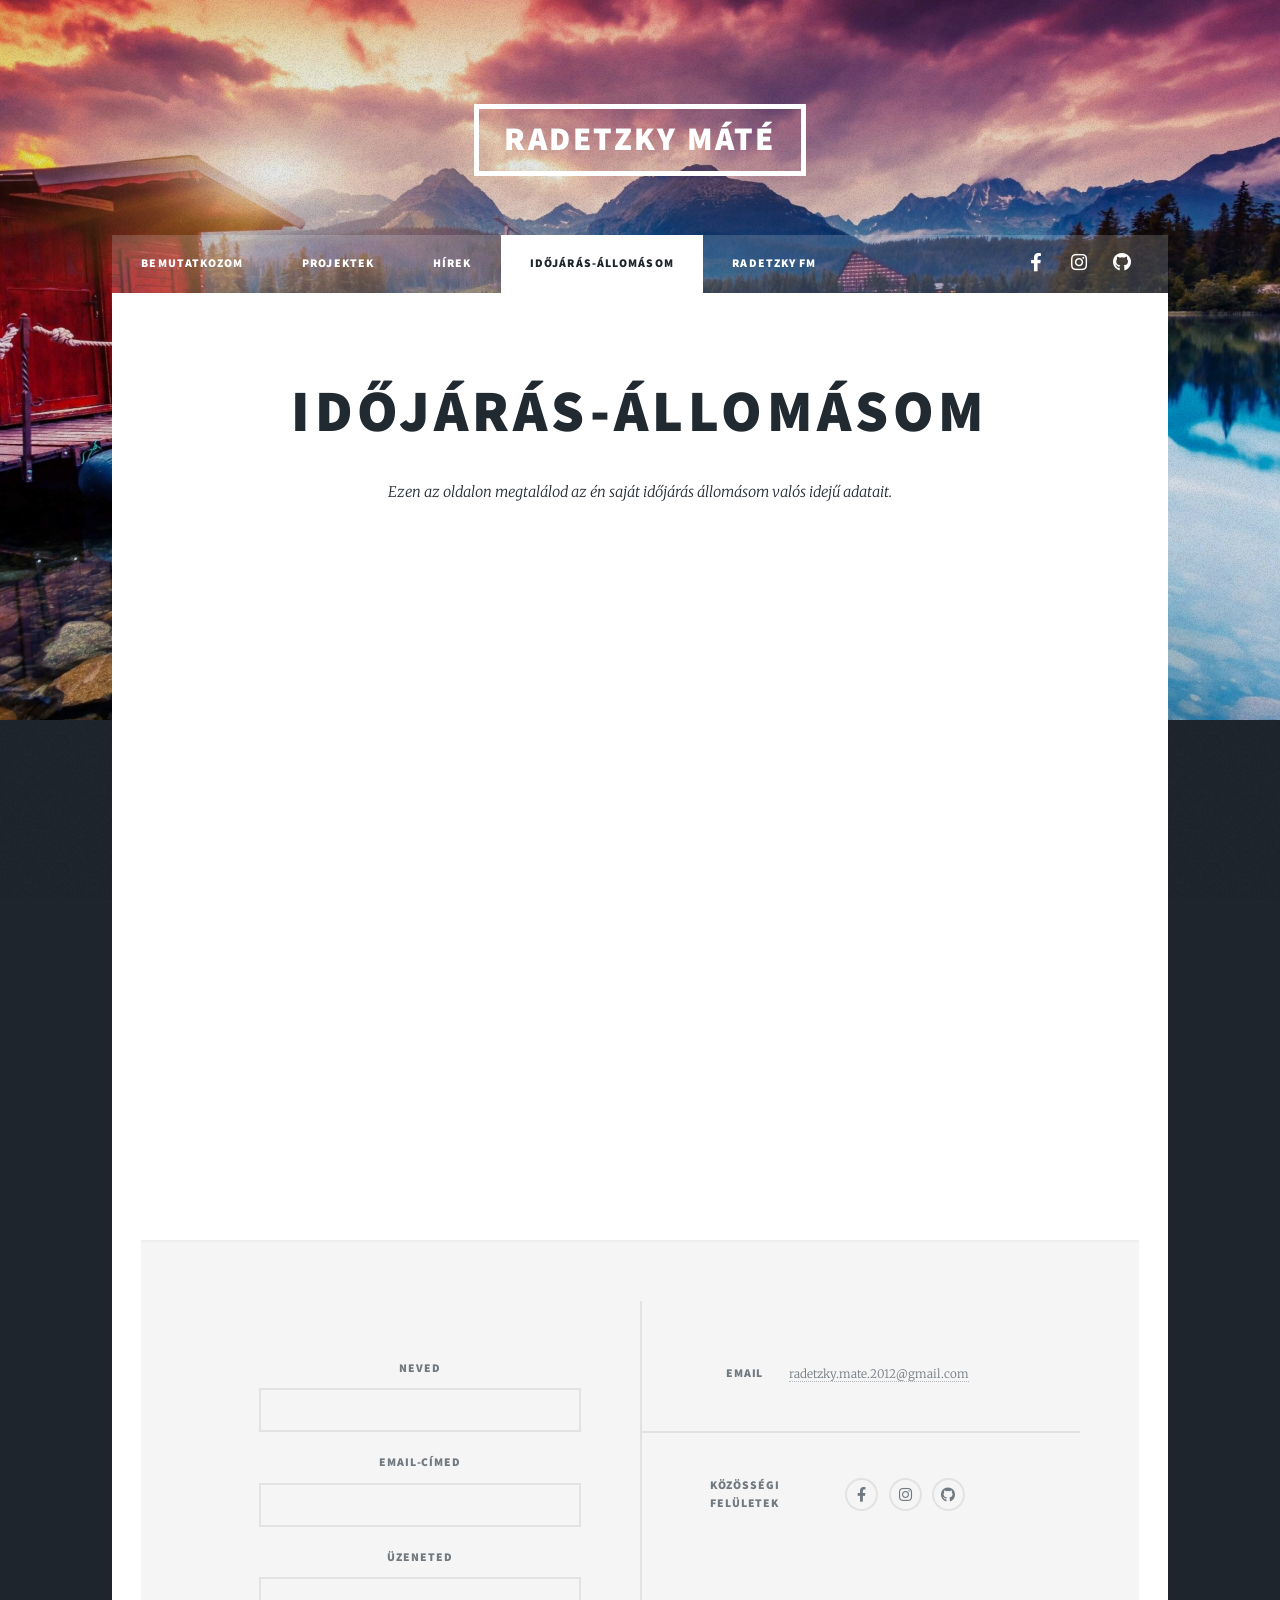
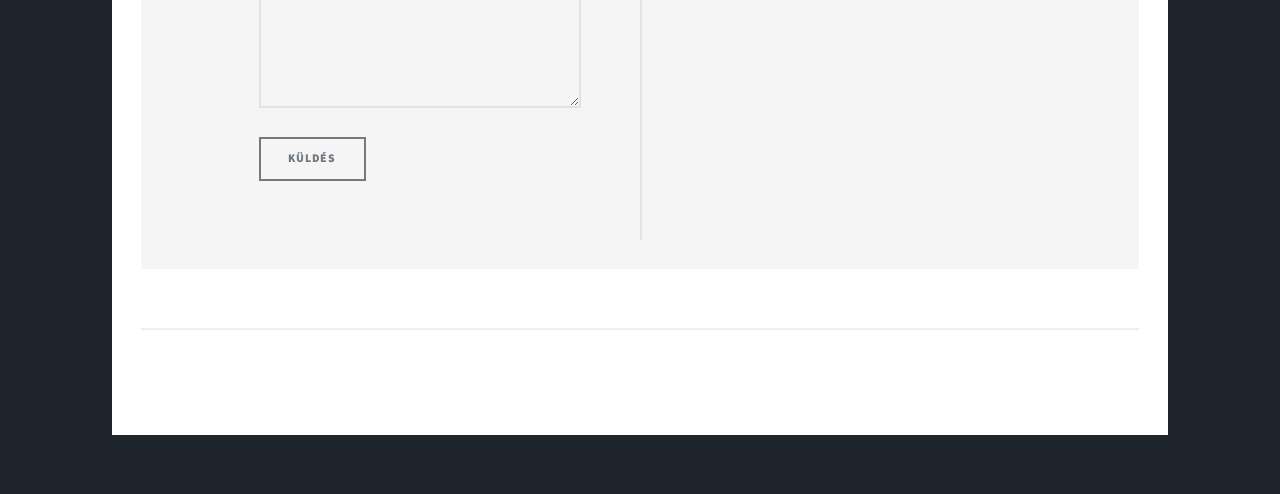
<file: idoall.html>
<!DOCTYPE HTML>
<!--
	Massively by HTML5 UP
	html5up.net | @ajlkn
	Free for personal and commercial use under the CCA 3.0 license (html5up.net/license)
-->
<html>
	<head>
		<title>Radetzky Máté </title>
		<meta charset="utf-8" />
		<meta name="viewport" content="width=device-width, initial-scale=1, user-scalable=no" />
		<link rel="stylesheet" href="assets/css/main.css" />
		<noscript><link rel="stylesheet" href="assets/css/noscript.css" /></noscript>
	</head>
	<body class="is-preload">

		<!-- Wrapper -->
			<div id="wrapper">

				<!-- Header -->
					<header id="header">
						<a href="index.html" class="logo">RADETZKY MÁTÉ</a>
					</header>

				<!-- Nav -->
					<nav id="nav">
						<ul class="links">
							<li><a href="index.html">Bemutatkozom</a></li>
							<li><a href="projektek.html">Projektek</a></li>
							
							<li><a href="hirek.html">Hírek</a></li>
							<li class="active"><a href="idoall.html">Időjárás-állomásom</a></li>
							<li><a href="rfm.html">Radetzky FM</a></li>
						</ul>
						<ul class="icons">
		
							<li><a href="https://www.facebook.com/materadetzky12" class="icon brands fa-facebook-f"><span class="label">Facebook</span></a></li>
							<li><a href="https://www.instagram.com/mate.radetzky/" class="icon brands fa-instagram"><span class="label">Instagram</span></a></li>
							<li><a href="https://github.com/Cancarutu2012" class="icon brands fa-github"><span class="label">GitHub</span></a></li>
						</ul>
					</nav>

				<!-- Main -->
					<div id="main">

						<!-- Featured Post -->
							<article class="post featured">
								<header class="major">
									<h2><a>Időjárás-állomásom</a></h2>
									<p>
Ezen az oldalon megtalálod az én saját időjárás állomásom valós idejű adatait.</p>
								</header>
								
							</article>
							<iframe 
    src="https://mater-idoall.vercel.app"
    width="100%"
    height="600"
    style="border:none;">
</iframe>

						<!-- Posts -->
							<!--<section class="posts">
								<article>
									<header>
										<span class="date">2026. május 20.</span>
										<h2><a href="#">Hyperclean OS App <br />
										v2.5</a></h2>
									</header>
									<a href="#" class="image fit"><img src="hyperclean-os.png" alt="" /></a>
									<p>Egy rendszer-optimalizáló eszköz, amivel minden egy kattintásnyira van, legyen szó optimalizálásról, apptelepítésről vagy törlésről, ebben a programban mindent megtalálsz.</p>
									<ul class="actions special">
										<li><a href="https://github.com/Cancarutu2012/HyperCleanOSAPPRepo/raw/refs/heads/main/cleaner.exe" class="button">Letöltés</a></li>
									</ul>
								</article>
								<article>
									<header>
										<span class="date">2026. március 12.</span>
										<h2><a href="#">Megújult a webhelyem<br />
										</a></h2>
									</header>
									<a href="#" class="image fit"><img src="website-new.png" alt="" /></a>
									<p>Mától minden dolog ezen az új webhelyen kap helyet. A régi webhely ezentúl még határozatlan ideig megtekinthető.</p>
									<ul class="actions special">
										<li><a href="https://sites.google.com/radetzky.hu/radetzkymate" class="button">Régi webhely megtekintése</a></li>
									</ul>
								</article>
								
							</section>

						<!-- Footer -->
							<!--<footer>
								<div class="pagination">
									<!--<a href="#" class="previous">Prev</a>-->
									<!--<a href="#" class="page active">1</a>
									<a href="#" class="page">2</a>
									<a href="#" class="page">3</a>
									<span class="extra">&hellip;</span>
									<a href="#" class="page">8</a>
									<a href="#" class="page">9</a>
									<a href="#" class="page">10</a>
									<a href="#" class="next">Következő</a>
								</div>
							</footer>

					</div>

				<!-- Footer -->
					<footer id="footer">
						<section>
							<form id="contactForm" method="POST" action="https://formspree.io/f/mredlvgp">

	<div class="fields">

		<div class="field">
			<label for="name">Neved</label>
			<input type="text" name="name" id="name" required />
		</div>

		<div class="field">
			<label for="email">Email-címed</label>
			<input type="email" name="email" id="email" required />
		</div>

		<div class="field">
			<label for="message">Üzeneted</label>
			<textarea name="message" id="message" rows="3" required></textarea>
		</div>

	</div>

	<ul class="actions">
		<li>
			<input type="submit" value="KÜLDÉS" />
		</li>
	</ul>

</form>

<script>
document.getElementById("contactForm").addEventListener("submit", async function(e) {
	e.preventDefault();

	const formData = new FormData(this);

	try {
		await fetch(this.action, {
			method: "POST",
			body: formData,
			headers: { "Accept": "application/json" }
		});

		window.location.href = "koszonom.html";

	} catch (error) {
		alert("Hiba történt az elküldés során.");
	}
});
</script>
						</section>
						<section class="split contact">
							
							
							<section>
								<h3>Email</h3>
								<p><a href="mailto:radetzky.mate.2012@gmail.com">radetzky.mate.2012@gmail.com</a></p>
							</section>
							<section>
								<h3>Közösségi felületek</h3>
								<ul class="icons alt">
									<li><a href="https://www.facebook.com/materadetzky12/" class="icon brands alt fa-facebook-f"><span class="label">Facebook</span></a></li>
									<li><a href="https://www.instagram.com/mate.radetzky/" class="icon brands alt fa-instagram"><span class="label">Instagram</span></a></li>
									<li><a href="https://github.com/Cancarutu2012" class="icon brands alt fa-github"><span class="label">GitHub</span></a></li>
								</ul>
							</section>
						</section>
					</footer>

				<!-- Copyright -->
					<div id="copyright">
						<ul><li>&copy; Untitled</li><li>Design: <a href="https://html5up.net">HTML5 UP</a></li></ul>
					</div>

			</div>

		<!-- Scripts -->
			<script src="assets/js/jquery.min.js"></script>
			<script src="assets/js/jquery.scrollex.min.js"></script>
			<script src="assets/js/jquery.scrolly.min.js"></script>
			<script src="assets/js/browser.min.js"></script>
			<script src="assets/js/breakpoints.min.js"></script>
			<script src="assets/js/util.js"></script>
			<script src="assets/js/main.js"></script>

	</body>
</html>
</file>
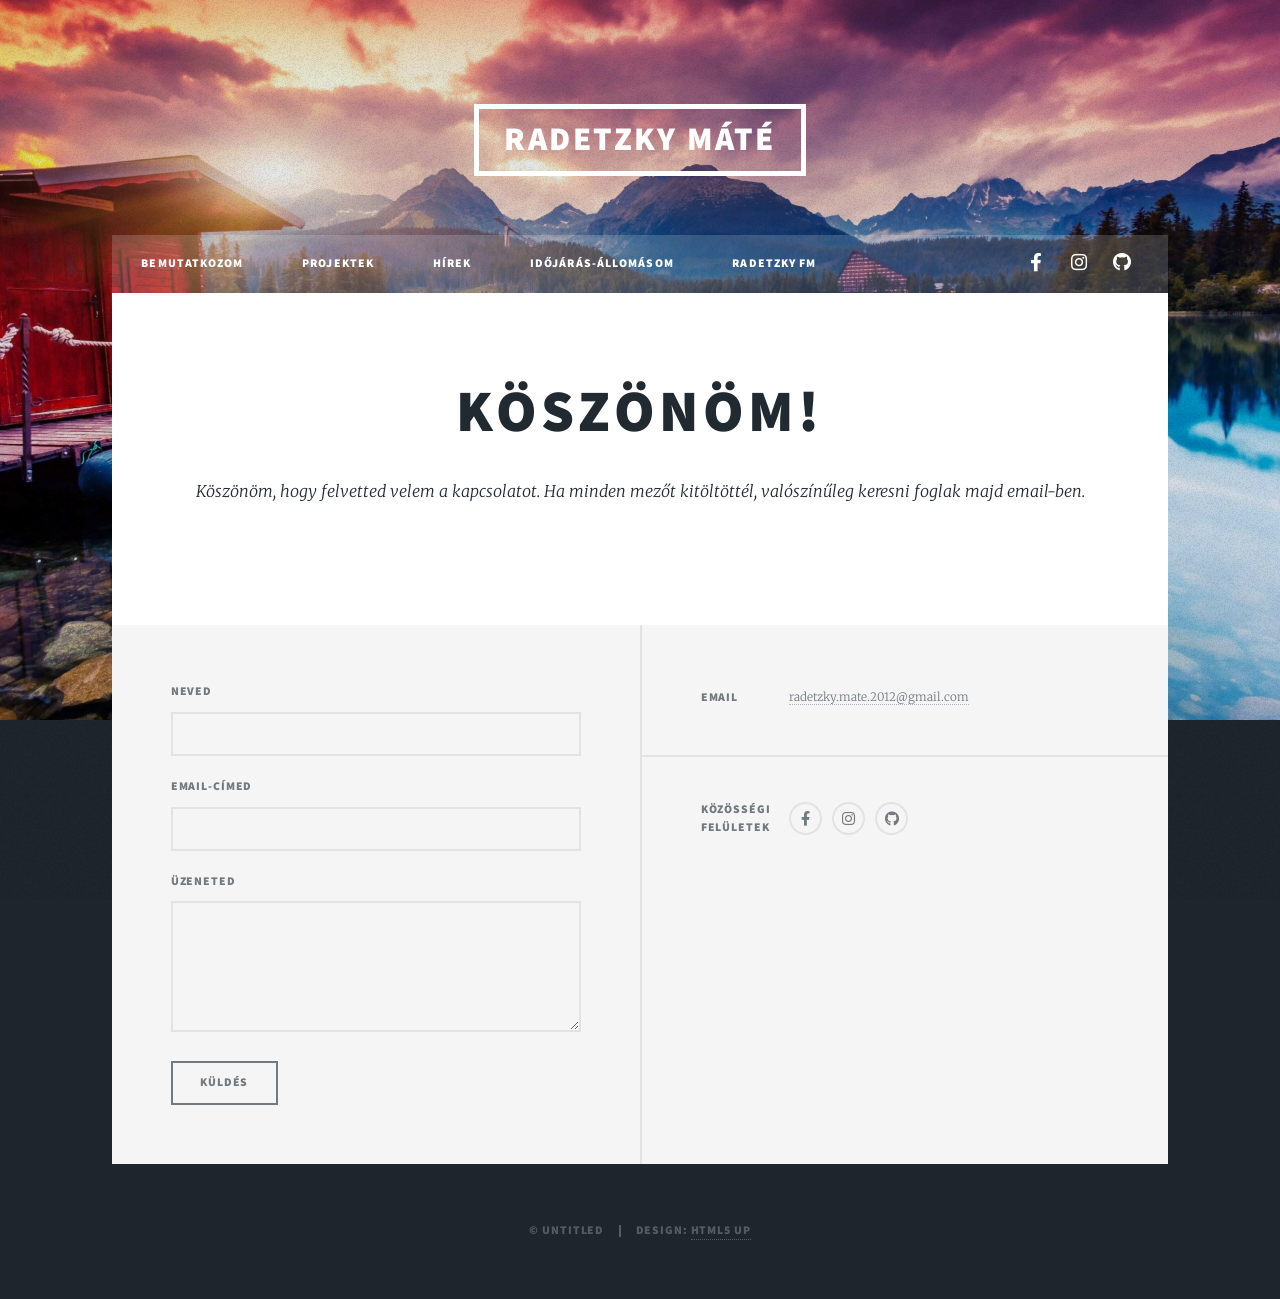
<file: koszonom.html>
<!DOCTYPE HTML>
<!--
	Massively by HTML5 UP
	html5up.net | @ajlkn
	Free for personal and commercial use under the CCA 3.0 license (html5up.net/license)
-->
<html>
	<head>
		<title>Radetzky Máté</title>
		<meta charset="utf-8" />
		<meta name="viewport" content="width=device-width, initial-scale=1, user-scalable=no" />
		<link rel="stylesheet" href="assets/css/main.css" />
		<noscript><link rel="stylesheet" href="assets/css/noscript.css" /></noscript>
	</head>
	<body class="is-preload">

		<!-- Wrapper -->
			<div id="wrapper">

				<!-- Header -->
					<header id="header">
						<a href="index.html" class="logo">Radetzky Máté</a>
					</header>

				<!-- Nav -->
					<nav id="nav">
						<ul class="links">
							<li><a href="index.html">Bemutatkozom</a></li>
							
							<li><a href="projektek.html">Projektek</a></li>
							
							
							<li><a href="hirek.html">Hírek</a></li>
							
							<li><a href="idoall.html">Időjárás-állomásom</a></li>
							<li><a href="rfm.html">Radetzky FM</a></li>
							
						</ul>
						<ul class="icons">
							<li><a href="https://www.facebook.com/materadetzky12" class="icon brands fa-facebook-f"><span class="label">Facebook</span></a></li>
							<li><a href="https://www.instagram.com/mate.radetzky/" class="icon brands fa-instagram"><span class="label">Instagram</span></a></li>
							<li><a href="https://github.com/Cancarutu2012" class="icon brands fa-github"><span class="label">GitHub</span></a></li>
						</ul>
					</nav>

				<!-- Main -->
					<div id="main">

						<!-- Post -->
							<section class="post">
								<header class="major">
						
									<h1>KÖSZÖNÖM!<br />
								</h1>
									<p>Köszönöm, hogy felvetted velem a kapcsolatot. Ha minden mezőt kitöltöttél, valószínűleg keresni foglak majd email-ben.</p>
								</header>
								
							</section>

					</div>

				<!-- Footer -->
					<footer id="footer">
						<section>
							<form id="contactForm" method="POST" action="https://formspree.io/f/mredlvgp">

	<div class="fields">

		<div class="field">
			<label for="name">Neved</label>
			<input type="text" name="name" id="name" required />
		</div>

		<div class="field">
			<label for="email">Email-címed</label>
			<input type="email" name="email" id="email" required />
		</div>

		<div class="field">
			<label for="message">Üzeneted</label>
			<textarea name="message" id="message" rows="3" required></textarea>
		</div>

	</div>

	<ul class="actions">
		<li>
			<input type="submit" value="KÜLDÉS" />
		</li>
	</ul>

</form>

<script>
document.getElementById("contactForm").addEventListener("submit", async function(e) {
	e.preventDefault();

	const formData = new FormData(this);

	try {
		await fetch(this.action, {
			method: "POST",
			body: formData,
			headers: { "Accept": "application/json" }
		});

		window.location.href = "koszonom.html";

	} catch (error) {
		alert("Hiba történt az elküldés során.");
	}
});
</script>
						</section>
						<section class="split contact">
							
							
							<section>
								<h3>Email</h3>
								<p><a href="mailto:radetzky.mate.2012@gmail.com">radetzky.mate.2012@gmail.com</a></p>
							</section>
							<section>
								<h3>Közösségi felületek</h3>
								<ul class="icons alt">
									<li><a href="https://www.facebook.com/materadetzky12/" class="icon brands alt fa-facebook-f"><span class="label">Facebook</span></a></li>
									<li><a href="https://www.instagram.com/mate.radetzky/" class="icon brands alt fa-instagram"><span class="label">Instagram</span></a></li>
									<li><a href="https://github.com/Cancarutu2012" class="icon brands alt fa-github"><span class="label">GitHub</span></a></li>
								</ul>
							</section>
						</section>
					</footer>

				<!-- Copyright -->
					<div id="copyright">
						<ul><li>&copy; Untitled</li><li>Design: <a href="https://html5up.net">HTML5 UP</a></li></ul>
					</div>

			</div>

		<!-- Scripts -->
			<script src="assets/js/jquery.min.js"></script>
			<script src="assets/js/jquery.scrollex.min.js"></script>
			<script src="assets/js/jquery.scrolly.min.js"></script>
			<script src="assets/js/browser.min.js"></script>
			<script src="assets/js/breakpoints.min.js"></script>
			<script src="assets/js/util.js"></script>
			<script src="assets/js/main.js"></script>

	</body>
</html>
</file>
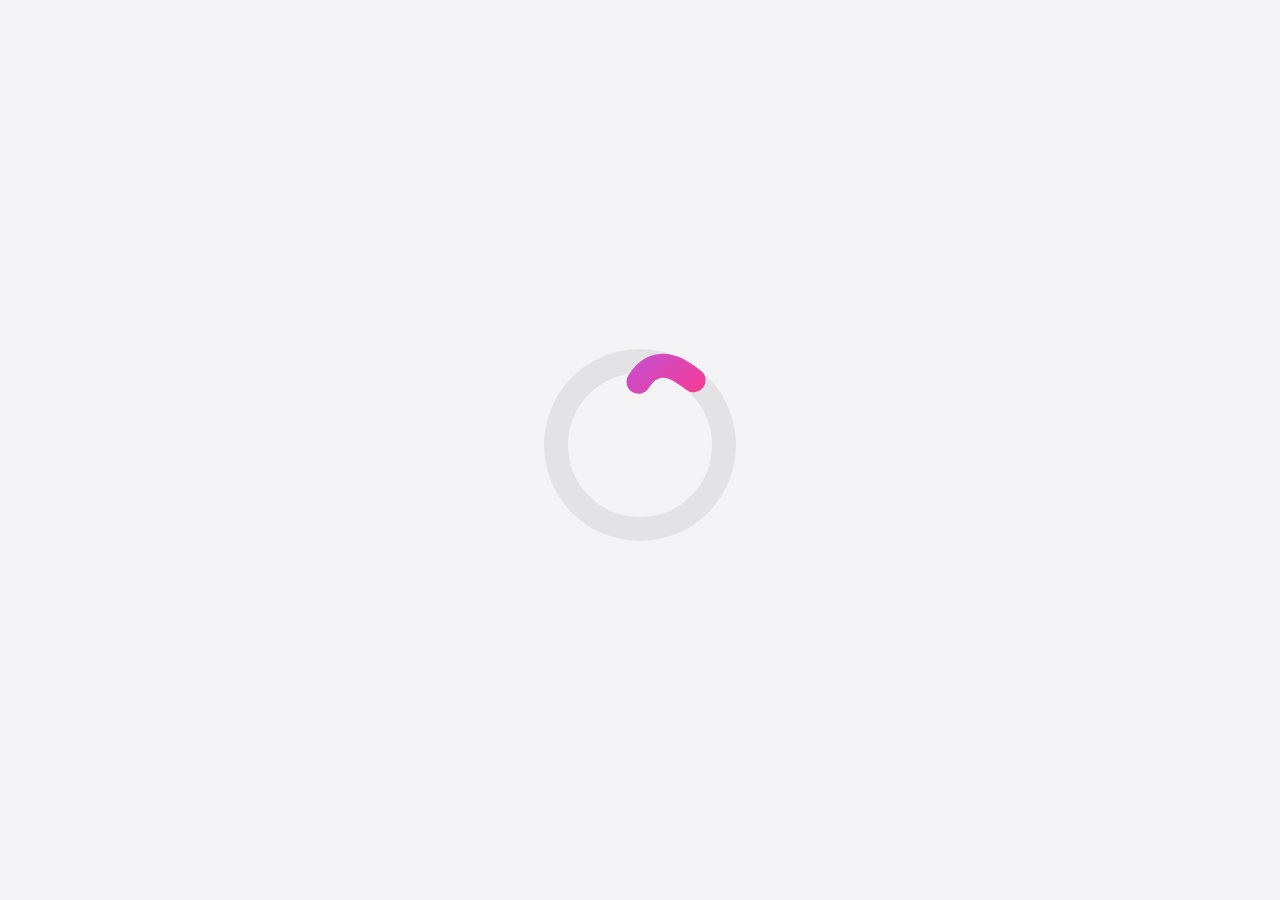
<file: loader.html>
<!DOCTYPE html>
<html lang="en">
<head>
  <meta charset="UTF-8" />
  <meta name="viewport" content="width=device-width, initial-scale=1.0" />
  <title>Off Track Loader</title>
  <style>
    *, *::before, *::after {
      box-sizing: border-box;
      margin: 0;
      padding: 0;
      border: 0;
    }

    :root {
      --surface: hsl(250, 15%, 96%);
      --ink: hsl(250, 15%, 12%);
      font-size: clamp(16px, calc(16px + (24 - 16) * (100vw - 320px) / 960), 24px);
    }

    body {
      background-color: var(--surface);
      color: var(--ink);
      font-family: sans-serif;
      line-height: 1.5;
      height: 100vh;
      display: grid;
      place-items: center;
      transition: background-color 0.3s;
    }

    .coil {
      width: 8em;
      height: 8em;
      animation: jolt 3s linear infinite;
    }

    .coil-track {
      fill: none;
      stroke: hsla(250, 15%, 12%, 0.08);
      stroke-width: 16;
      stroke-linecap: round;
      transition: stroke 0.3s;
    }

    .coil-strand {
      fill: none;
      stroke: url(#coil-gradient);
      stroke-width: 16;
      stroke-linecap: round;
      stroke-linejoin: round;
      stroke-dasharray: 44 1111;
      stroke-dashoffset: 10;
      animation: spiral 3s cubic-bezier(0.42, 0.17, 0.75, 0.83) infinite;
    }

    @media (prefers-color-scheme: dark) {
      :root {
        --surface: hsl(250, 15%, 10%);
        --ink: hsl(250, 15%, 92%);
      }

      .coil-track {
        stroke: hsla(250, 15%, 92%, 0.08);
      }
    }

    @keyframes jolt {
      from, 41%, 45%, 50%, 54%, 58%, 62%, 66%, 70%, 73%, 77%, 80%, 84%, 87%, 91%, to {
        transform: translate(0, 0);
      }
      43%  { transform: translate(2.1%,    5.4%);  }
      52%  { transform: translate(-14.2%,  1.3%);  }
      60%  { transform: translate(4.8%,   -3.1%);  }
      68%  { transform: translate(-1.4%,  12.6%);  }
      75%  { transform: translate(-3.3%,  -5.9%);  }
      82%  { transform: translate(7.7%,    2.2%);  }
      89%  { transform: translate(-5.1%,   0.8%);  }
    }

    @keyframes spiral {
      from { stroke-dashoffset: 10;   }
      25%  { stroke-dashoffset: 295;  }
      to   { stroke-dashoffset: 1165; }
    }
  </style>
</head>
<body>
  <main>
    <svg
      class="coil"
      viewBox="0 0 128 128"
      xmlns="http://www.w3.org/2000/svg"
      role="img"
      aria-label="Loading"
    >
      <defs>
        <linearGradient id="coil-gradient" x1="0" y1="0" x2="1" y2="1">
          <stop offset="0%"   stop-color="hsl(270, 85%, 65%)" />
          <stop offset="50%"  stop-color="hsl(330, 90%, 60%)" />
          <stop offset="100%" stop-color="hsl(20,  95%, 60%)" />
        </linearGradient>
      </defs>

      <circle
        class="coil-track"
        r="56" cx="64" cy="64"
      />

      <path
        class="coil-strand"
        d="M92,15.492S78.194,4.967,66.743,16.887
           c-17.231,17.938-28.26,96.974-28.26,96.974
           L119.85,59.892l-99-31.588,57.528,89.832
           L97.8,19.349,13.636,88.51l89.012,16.015
           S81.908,38.332,66.1,22.337
           C50.114,6.156,36,15.492,36,15.492
           a56,56,0,1,0,56,0Z"
      />
    </svg>
  </main>
</body>
</html>
</file>
<file: assets/css/main.css>
@import url(fontawesome-all.min.css);
@import url("https://fonts.googleapis.com/css?family=Merriweather:300,700,300italic,700italic|Source+Sans+Pro:900");

/*
	Massively by HTML5 UP
	html5up.net | @ajlkn
	Free for personal and commercial use under the CCA 3.0 license (html5up.net/license)
*/

html, body, div, span, applet, object,
iframe, h1, h2, h3, h4, h5, h6, p, blockquote,
pre, a, abbr, acronym, address, big, cite,
code, del, dfn, em, img, ins, kbd, q, s, samp,
small, strike, strong, sub, sup, tt, var, b,
u, i, center, dl, dt, dd, ol, ul, li, fieldset,
form, label, legend, table, caption, tbody,
tfoot, thead, tr, th, td, article, aside,
canvas, details, embed, figure, figcaption,
footer, header, hgroup, menu, nav, output, ruby,
section, summary, time, mark, audio, video {
	margin: 0;
	padding: 0;
	border: 0;
	font-size: 100%;
	font: inherit;
	vertical-align: baseline;}

article, aside, details, figcaption, figure,
footer, header, hgroup, menu, nav, section {
	display: block;}

body {
	line-height: 1;
}

ol, ul {
	list-style: none;
}

blockquote, q {
	quotes: none;
}

	blockquote:before, blockquote:after, q:before, q:after {
		content: '';
		content: none;
	}

table {
	border-collapse: collapse;
	border-spacing: 0;
}

body {
	-webkit-text-size-adjust: none;
}

mark {
	background-color: transparent;
	color: inherit;
}

input::-moz-focus-inner {
	border: 0;
	padding: 0;
}

input, select, textarea {
	-moz-appearance: none;
	-webkit-appearance: none;
	-ms-appearance: none;
	appearance: none;
}

/* Basic */

	@-ms-viewport {
		width: device-width;
	}

	body {
		-ms-overflow-style: scrollbar;
	}

	@media screen and (max-width: 480px) {

		html, body {
			min-width: 320px;
		}

	}

	html {
		box-sizing: border-box;
	}

	*, *:before, *:after {
		box-sizing: inherit;
	}

	body {
		background-color: #1e252d;
	}

		body.is-preload *, body.is-preload *:before, body.is-preload *:after {
			-moz-animation: none !important;
			-webkit-animation: none !important;
			-ms-animation: none !important;
			animation: none !important;
			-moz-transition: none !important;
			-webkit-transition: none !important;
			-ms-transition: none !important;
			transition: none !important;
		}

/* Type */

	html {
		font-size: 16pt;
	}

		@media screen and (max-width: 1680px) {

			html {
				font-size: 12pt;
			}

		}

		@media screen and (max-width: 1280px) {

			html {
				font-size: 11pt;
			}

		}

		@media screen and (max-width: 360px) {

			html {
				font-size: 10pt;
			}

		}

	body {
		color: #212931;
	}

	body, input, select, textarea {
		font-family: "Merriweather", Georgia, serif;
		font-weight: 300;
		font-size: 1rem;
		line-height: 2.375;
	}

	a {
		-moz-transition: color 0.2s ease-in-out, background-color 0.2s ease-in-out, border-color 0.2s ease-in-out, box-shadow 0.2s ease-in-out;
		-webkit-transition: color 0.2s ease-in-out, background-color 0.2s ease-in-out, border-color 0.2s ease-in-out, box-shadow 0.2s ease-in-out;
		-ms-transition: color 0.2s ease-in-out, background-color 0.2s ease-in-out, border-color 0.2s ease-in-out, box-shadow 0.2s ease-in-out;
		transition: color 0.2s ease-in-out, background-color 0.2s ease-in-out, border-color 0.2s ease-in-out, box-shadow 0.2s ease-in-out;
		border-bottom: dotted 1px;
		text-decoration: none;
	}

		a:hover {
			border-bottom-color: transparent;
		}

	strong, b {
		font-weight: 600;
	}

	em, i {
		font-style: italic;
	}

	p {
		text-align: justify;
		margin: 0 0 2rem 0;
	}

	h1, h2, h3, h4, h5, h6 {
		font-family: "Source Sans Pro", Helvetica, sans-serif;
		font-weight: 900;
		line-height: 1.5;
		letter-spacing: 0.075em;
		text-transform: uppercase;
		margin: 0 0 1rem 0;
	}

		h1 a, h2 a, h3 a, h4 a, h5 a, h6 a {
			border-bottom: 0;
			color: inherit;
			text-decoration: none;
		}

	h1 {
		font-size: 4rem;
		line-height: 1.1;
		margin: 0 0 2rem 0;
	}

	h2 {
		font-size: 1.75rem;
		line-height: 1.3;
		margin: 0 0 1.5rem 0;
	}

	h3 {
		font-size: 1.25rem;
		margin: 0 0 1.5rem 0;
	}

	h4 {
		font-size: 1rem;
	}

	h5 {
		font-size: 0.9rem;
	}

	h6 {
		font-size: 0.8rem;
	}

	sub {
		font-size: 0.8rem;
		position: relative;
		top: 0.5rem;
	}

	sup {
		font-size: 0.8rem;
		position: relative;
		top: -0.5rem;
	}

	blockquote {
		border-left: solid 4px;
		font-style: italic;
		margin: 0 0 2rem 0;
		padding: 0.5rem 0 0.5rem 2rem;
	}

	code {
		border: solid 2px;
		font-family: "Courier New", monospace;
		font-size: 0.9rem;
		margin: 0 0.25rem;
		padding: 0.25rem 0.65rem;
	}

	pre {
		-webkit-overflow-scrolling: touch;
		font-family: "Courier New", monospace;
		font-size: 0.9rem;
		margin: 0 0 2rem 0;
	}

		pre code {
			display: block;
			line-height: 1.75;
			padding: 1rem 1.5rem;
			overflow-x: auto;
		}

	hr {
		border: 0;
		border-bottom: solid 2px;
		margin: 3rem 0;
	}

		hr.major {
			margin: 5rem 0;
		}

	.align-left {
		text-align: left;
	}

	.align-center {
		text-align: center;
	}

	.align-right {
		text-align: right;
	}

	input, select, textarea {
		color: #212931;
	}

	a {
		color: #212931;
		border-bottom-color: rgba(33, 41, 49, 0.5);
	}

		a:hover {
			border-bottom-color: transparent;
			color: #18bfef !important;
		}

	strong, b {
		color: #212931;
	}

	h1, h2, h3, h4, h5, h6 {
		color: #212931;
	}

	blockquote {
		border-left-color: #eeeeee;
	}

	code {
		background: rgba(220, 220, 220, 0.25);
		border-color: #eeeeee;
	}

	hr {
		border-bottom-color: #eeeeee;
	}

/* Row */

	.row {
		display: flex;
		flex-wrap: wrap;
		box-sizing: border-box;
		align-items: stretch;
	}

		.row > * {
			box-sizing: border-box;
		}

		.row.gtr-uniform > * > :last-child {
			margin-bottom: 0;
		}

		.row.aln-left {
			justify-content: flex-start;
		}

		.row.aln-center {
			justify-content: center;
		}

		.row.aln-right {
			justify-content: flex-end;
		}

		.row.aln-top {
			align-items: flex-start;
		}

		.row.aln-middle {
			align-items: center;
		}

		.row.aln-bottom {
			align-items: flex-end;
		}

		.row > .imp {
			order: -1;
		}

		.row > .col-1 {
			width: 8.33333%;
		}

		.row > .off-1 {
			margin-left: 8.33333%;
		}

		.row > .col-2 {
			width: 16.66667%;
		}

		.row > .off-2 {
			margin-left: 16.66667%;
		}

		.row > .col-3 {
			width: 25%;
		}

		.row > .off-3 {
			margin-left: 25%;
		}

		.row > .col-4 {
			width: 33.33333%;
		}

		.row > .off-4 {
			margin-left: 33.33333%;
		}

		.row > .col-5 {
			width: 41.66667%;
		}

		.row > .off-5 {
			margin-left: 41.66667%;
		}

		.row > .col-6 {
			width: 50%;
		}

		.row > .off-6 {
			margin-left: 50%;
		}

		.row > .col-7 {
			width: 58.33333%;
		}

		.row > .off-7 {
			margin-left: 58.33333%;
		}

		.row > .col-8 {
			width: 66.66667%;
		}

		.row > .off-8 {
			margin-left: 66.66667%;
		}

		.row > .col-9 {
			width: 75%;
		}

		.row > .off-9 {
			margin-left: 75%;
		}

		.row > .col-10 {
			width: 83.33333%;
		}

		.row > .off-10 {
			margin-left: 83.33333%;
		}

		.row > .col-11 {
			width: 91.66667%;
		}

		.row > .off-11 {
			margin-left: 91.66667%;
		}

		.row > .col-12 {
			width: 100%;
		}

		.row > .off-12 {
			margin-left: 100%;
		}

		.row.gtr-0 {
			margin-top: 0;
			margin-left: 0rem;
		}

			.row.gtr-0 > * {
				padding: 0 0 0 0rem;
			}

			.row.gtr-0.gtr-uniform {
				margin-top: 0rem;
			}

				.row.gtr-0.gtr-uniform > * {
					padding-top: 0rem;
				}

		.row.gtr-25 {
			margin-top: 0;
			margin-left: -0.375rem;
		}

			.row.gtr-25 > * {
				padding: 0 0 0 0.375rem;
			}

			.row.gtr-25.gtr-uniform {
				margin-top: -0.375rem;
			}

				.row.gtr-25.gtr-uniform > * {
					padding-top: 0.375rem;
				}

		.row.gtr-50 {
			margin-top: 0;
			margin-left: -0.75rem;
		}

			.row.gtr-50 > * {
				padding: 0 0 0 0.75rem;
			}

			.row.gtr-50.gtr-uniform {
				margin-top: -0.75rem;
			}

				.row.gtr-50.gtr-uniform > * {
					padding-top: 0.75rem;
				}

		.row {
			margin-top: 0;
			margin-left: -1.5rem;
		}

			.row > * {
				padding: 0 0 0 1.5rem;
			}

			.row.gtr-uniform {
				margin-top: -1.5rem;
			}

				.row.gtr-uniform > * {
					padding-top: 1.5rem;
				}

		.row.gtr-150 {
			margin-top: 0;
			margin-left: -2.25rem;
		}

			.row.gtr-150 > * {
				padding: 0 0 0 2.25rem;
			}

			.row.gtr-150.gtr-uniform {
				margin-top: -2.25rem;
			}

				.row.gtr-150.gtr-uniform > * {
					padding-top: 2.25rem;
				}

		.row.gtr-200 {
			margin-top: 0;
			margin-left: -3rem;
		}

			.row.gtr-200 > * {
				padding: 0 0 0 3rem;
			}

			.row.gtr-200.gtr-uniform {
				margin-top: -3rem;
			}

				.row.gtr-200.gtr-uniform > * {
					padding-top: 3rem;
				}

		@media screen and (max-width: 1680px) {

			.row {
				display: flex;
				flex-wrap: wrap;
				box-sizing: border-box;
				align-items: stretch;
			}

				.row > * {
					box-sizing: border-box;
				}

				.row.gtr-uniform > * > :last-child {
					margin-bottom: 0;
				}

				.row.aln-left {
					justify-content: flex-start;
				}

				.row.aln-center {
					justify-content: center;
				}

				.row.aln-right {
					justify-content: flex-end;
				}

				.row.aln-top {
					align-items: flex-start;
				}

				.row.aln-middle {
					align-items: center;
				}

				.row.aln-bottom {
					align-items: flex-end;
				}

				.row > .imp-xlarge {
					order: -1;
				}

				.row > .col-1-xlarge {
					width: 8.33333%;
				}

				.row > .off-1-xlarge {
					margin-left: 8.33333%;
				}

				.row > .col-2-xlarge {
					width: 16.66667%;
				}

				.row > .off-2-xlarge {
					margin-left: 16.66667%;
				}

				.row > .col-3-xlarge {
					width: 25%;
				}

				.row > .off-3-xlarge {
					margin-left: 25%;
				}

				.row > .col-4-xlarge {
					width: 33.33333%;
				}

				.row > .off-4-xlarge {
					margin-left: 33.33333%;
				}

				.row > .col-5-xlarge {
					width: 41.66667%;
				}

				.row > .off-5-xlarge {
					margin-left: 41.66667%;
				}

				.row > .col-6-xlarge {
					width: 50%;
				}

				.row > .off-6-xlarge {
					margin-left: 50%;
				}

				.row > .col-7-xlarge {
					width: 58.33333%;
				}

				.row > .off-7-xlarge {
					margin-left: 58.33333%;
				}

				.row > .col-8-xlarge {
					width: 66.66667%;
				}

				.row > .off-8-xlarge {
					margin-left: 66.66667%;
				}

				.row > .col-9-xlarge {
					width: 75%;
				}

				.row > .off-9-xlarge {
					margin-left: 75%;
				}

				.row > .col-10-xlarge {
					width: 83.33333%;
				}

				.row > .off-10-xlarge {
					margin-left: 83.33333%;
				}

				.row > .col-11-xlarge {
					width: 91.66667%;
				}

				.row > .off-11-xlarge {
					margin-left: 91.66667%;
				}

				.row > .col-12-xlarge {
					width: 100%;
				}

				.row > .off-12-xlarge {
					margin-left: 100%;
				}

				.row.gtr-0 {
					margin-top: 0;
					margin-left: 0rem;
				}

					.row.gtr-0 > * {
						padding: 0 0 0 0rem;
					}

					.row.gtr-0.gtr-uniform {
						margin-top: 0rem;
					}

						.row.gtr-0.gtr-uniform > * {
							padding-top: 0rem;
						}

				.row.gtr-25 {
					margin-top: 0;
					margin-left: -0.375rem;
				}

					.row.gtr-25 > * {
						padding: 0 0 0 0.375rem;
					}

					.row.gtr-25.gtr-uniform {
						margin-top: -0.375rem;
					}

						.row.gtr-25.gtr-uniform > * {
							padding-top: 0.375rem;
						}

				.row.gtr-50 {
					margin-top: 0;
					margin-left: -0.75rem;
				}

					.row.gtr-50 > * {
						padding: 0 0 0 0.75rem;
					}

					.row.gtr-50.gtr-uniform {
						margin-top: -0.75rem;
					}

						.row.gtr-50.gtr-uniform > * {
							padding-top: 0.75rem;
						}

				.row {
					margin-top: 0;
					margin-left: -1.5rem;
				}

					.row > * {
						padding: 0 0 0 1.5rem;
					}

					.row.gtr-uniform {
						margin-top: -1.5rem;
					}

						.row.gtr-uniform > * {
							padding-top: 1.5rem;
						}

				.row.gtr-150 {
					margin-top: 0;
					margin-left: -2.25rem;
				}

					.row.gtr-150 > * {
						padding: 0 0 0 2.25rem;
					}

					.row.gtr-150.gtr-uniform {
						margin-top: -2.25rem;
					}

						.row.gtr-150.gtr-uniform > * {
							padding-top: 2.25rem;
						}

				.row.gtr-200 {
					margin-top: 0;
					margin-left: -3rem;
				}

					.row.gtr-200 > * {
						padding: 0 0 0 3rem;
					}

					.row.gtr-200.gtr-uniform {
						margin-top: -3rem;
					}

						.row.gtr-200.gtr-uniform > * {
							padding-top: 3rem;
						}

		}

		@media screen and (max-width: 1280px) {

			.row {
				display: flex;
				flex-wrap: wrap;
				box-sizing: border-box;
				align-items: stretch;
			}

				.row > * {
					box-sizing: border-box;
				}

				.row.gtr-uniform > * > :last-child {
					margin-bottom: 0;
				}

				.row.aln-left {
					justify-content: flex-start;
				}

				.row.aln-center {
					justify-content: center;
				}

				.row.aln-right {
					justify-content: flex-end;
				}

				.row.aln-top {
					align-items: flex-start;
				}

				.row.aln-middle {
					align-items: center;
				}

				.row.aln-bottom {
					align-items: flex-end;
				}

				.row > .imp-large {
					order: -1;
				}

				.row > .col-1-large {
					width: 8.33333%;
				}

				.row > .off-1-large {
					margin-left: 8.33333%;
				}

				.row > .col-2-large {
					width: 16.66667%;
				}

				.row > .off-2-large {
					margin-left: 16.66667%;
				}

				.row > .col-3-large {
					width: 25%;
				}

				.row > .off-3-large {
					margin-left: 25%;
				}

				.row > .col-4-large {
					width: 33.33333%;
				}

				.row > .off-4-large {
					margin-left: 33.33333%;
				}

				.row > .col-5-large {
					width: 41.66667%;
				}

				.row > .off-5-large {
					margin-left: 41.66667%;
				}

				.row > .col-6-large {
					width: 50%;
				}

				.row > .off-6-large {
					margin-left: 50%;
				}

				.row > .col-7-large {
					width: 58.33333%;
				}

				.row > .off-7-large {
					margin-left: 58.33333%;
				}

				.row > .col-8-large {
					width: 66.66667%;
				}

				.row > .off-8-large {
					margin-left: 66.66667%;
				}

				.row > .col-9-large {
					width: 75%;
				}

				.row > .off-9-large {
					margin-left: 75%;
				}

				.row > .col-10-large {
					width: 83.33333%;
				}

				.row > .off-10-large {
					margin-left: 83.33333%;
				}

				.row > .col-11-large {
					width: 91.66667%;
				}

				.row > .off-11-large {
					margin-left: 91.66667%;
				}

				.row > .col-12-large {
					width: 100%;
				}

				.row > .off-12-large {
					margin-left: 100%;
				}

				.row.gtr-0 {
					margin-top: 0;
					margin-left: 0rem;
				}

					.row.gtr-0 > * {
						padding: 0 0 0 0rem;
					}

					.row.gtr-0.gtr-uniform {
						margin-top: 0rem;
					}

						.row.gtr-0.gtr-uniform > * {
							padding-top: 0rem;
						}

				.row.gtr-25 {
					margin-top: 0;
					margin-left: -0.375rem;
				}

					.row.gtr-25 > * {
						padding: 0 0 0 0.375rem;
					}

					.row.gtr-25.gtr-uniform {
						margin-top: -0.375rem;
					}

						.row.gtr-25.gtr-uniform > * {
							padding-top: 0.375rem;
						}

				.row.gtr-50 {
					margin-top: 0;
					margin-left: -0.75rem;
				}

					.row.gtr-50 > * {
						padding: 0 0 0 0.75rem;
					}

					.row.gtr-50.gtr-uniform {
						margin-top: -0.75rem;
					}

						.row.gtr-50.gtr-uniform > * {
							padding-top: 0.75rem;
						}

				.row {
					margin-top: 0;
					margin-left: -1.5rem;
				}

					.row > * {
						padding: 0 0 0 1.5rem;
					}

					.row.gtr-uniform {
						margin-top: -1.5rem;
					}

						.row.gtr-uniform > * {
							padding-top: 1.5rem;
						}

				.row.gtr-150 {
					margin-top: 0;
					margin-left: -2.25rem;
				}

					.row.gtr-150 > * {
						padding: 0 0 0 2.25rem;
					}

					.row.gtr-150.gtr-uniform {
						margin-top: -2.25rem;
					}

						.row.gtr-150.gtr-uniform > * {
							padding-top: 2.25rem;
						}

				.row.gtr-200 {
					margin-top: 0;
					margin-left: -3rem;
				}

					.row.gtr-200 > * {
						padding: 0 0 0 3rem;
					}

					.row.gtr-200.gtr-uniform {
						margin-top: -3rem;
					}

						.row.gtr-200.gtr-uniform > * {
							padding-top: 3rem;
						}

		}

		@media screen and (max-width: 980px) {

			.row {
				display: flex;
				flex-wrap: wrap;
				box-sizing: border-box;
				align-items: stretch;
			}

				.row > * {
					box-sizing: border-box;
				}

				.row.gtr-uniform > * > :last-child {
					margin-bottom: 0;
				}

				.row.aln-left {
					justify-content: flex-start;
				}

				.row.aln-center {
					justify-content: center;
				}

				.row.aln-right {
					justify-content: flex-end;
				}

				.row.aln-top {
					align-items: flex-start;
				}

				.row.aln-middle {
					align-items: center;
				}

				.row.aln-bottom {
					align-items: flex-end;
				}

				.row > .imp-medium {
					order: -1;
				}

				.row > .col-1-medium {
					width: 8.33333%;
				}

				.row > .off-1-medium {
					margin-left: 8.33333%;
				}

				.row > .col-2-medium {
					width: 16.66667%;
				}

				.row > .off-2-medium {
					margin-left: 16.66667%;
				}

				.row > .col-3-medium {
					width: 25%;
				}

				.row > .off-3-medium {
					margin-left: 25%;
				}

				.row > .col-4-medium {
					width: 33.33333%;
				}

				.row > .off-4-medium {
					margin-left: 33.33333%;
				}

				.row > .col-5-medium {
					width: 41.66667%;
				}

				.row > .off-5-medium {
					margin-left: 41.66667%;
				}

				.row > .col-6-medium {
					width: 50%;
				}

				.row > .off-6-medium {
					margin-left: 50%;
				}

				.row > .col-7-medium {
					width: 58.33333%;
				}

				.row > .off-7-medium {
					margin-left: 58.33333%;
				}

				.row > .col-8-medium {
					width: 66.66667%;
				}

				.row > .off-8-medium {
					margin-left: 66.66667%;
				}

				.row > .col-9-medium {
					width: 75%;
				}

				.row > .off-9-medium {
					margin-left: 75%;
				}

				.row > .col-10-medium {
					width: 83.33333%;
				}

				.row > .off-10-medium {
					margin-left: 83.33333%;
				}

				.row > .col-11-medium {
					width: 91.66667%;
				}

				.row > .off-11-medium {
					margin-left: 91.66667%;
				}

				.row > .col-12-medium {
					width: 100%;
				}

				.row > .off-12-medium {
					margin-left: 100%;
				}

				.row.gtr-0 {
					margin-top: 0;
					margin-left: 0rem;
				}

					.row.gtr-0 > * {
						padding: 0 0 0 0rem;
					}

					.row.gtr-0.gtr-uniform {
						margin-top: 0rem;
					}

						.row.gtr-0.gtr-uniform > * {
							padding-top: 0rem;
						}

				.row.gtr-25 {
					margin-top: 0;
					margin-left: -0.375rem;
				}

					.row.gtr-25 > * {
						padding: 0 0 0 0.375rem;
					}

					.row.gtr-25.gtr-uniform {
						margin-top: -0.375rem;
					}

						.row.gtr-25.gtr-uniform > * {
							padding-top: 0.375rem;
						}

				.row.gtr-50 {
					margin-top: 0;
					margin-left: -0.75rem;
				}

					.row.gtr-50 > * {
						padding: 0 0 0 0.75rem;
					}

					.row.gtr-50.gtr-uniform {
						margin-top: -0.75rem;
					}

						.row.gtr-50.gtr-uniform > * {
							padding-top: 0.75rem;
						}

				.row {
					margin-top: 0;
					margin-left: -1.5rem;
				}

					.row > * {
						padding: 0 0 0 1.5rem;
					}

					.row.gtr-uniform {
						margin-top: -1.5rem;
					}

						.row.gtr-uniform > * {
							padding-top: 1.5rem;
						}

				.row.gtr-150 {
					margin-top: 0;
					margin-left: -2.25rem;
				}

					.row.gtr-150 > * {
						padding: 0 0 0 2.25rem;
					}

					.row.gtr-150.gtr-uniform {
						margin-top: -2.25rem;
					}

						.row.gtr-150.gtr-uniform > * {
							padding-top: 2.25rem;
						}

				.row.gtr-200 {
					margin-top: 0;
					margin-left: -3rem;
				}

					.row.gtr-200 > * {
						padding: 0 0 0 3rem;
					}

					.row.gtr-200.gtr-uniform {
						margin-top: -3rem;
					}

						.row.gtr-200.gtr-uniform > * {
							padding-top: 3rem;
						}

		}

		@media screen and (max-width: 736px) {

			.row {
				display: flex;
				flex-wrap: wrap;
				box-sizing: border-box;
				align-items: stretch;
			}

				.row > * {
					box-sizing: border-box;
				}

				.row.gtr-uniform > * > :last-child {
					margin-bottom: 0;
				}

				.row.aln-left {
					justify-content: flex-start;
				}

				.row.aln-center {
					justify-content: center;
				}

				.row.aln-right {
					justify-content: flex-end;
				}

				.row.aln-top {
					align-items: flex-start;
				}

				.row.aln-middle {
					align-items: center;
				}

				.row.aln-bottom {
					align-items: flex-end;
				}

				.row > .imp-small {
					order: -1;
				}

				.row > .col-1-small {
					width: 8.33333%;
				}

				.row > .off-1-small {
					margin-left: 8.33333%;
				}

				.row > .col-2-small {
					width: 16.66667%;
				}

				.row > .off-2-small {
					margin-left: 16.66667%;
				}

				.row > .col-3-small {
					width: 25%;
				}

				.row > .off-3-small {
					margin-left: 25%;
				}

				.row > .col-4-small {
					width: 33.33333%;
				}

				.row > .off-4-small {
					margin-left: 33.33333%;
				}

				.row > .col-5-small {
					width: 41.66667%;
				}

				.row > .off-5-small {
					margin-left: 41.66667%;
				}

				.row > .col-6-small {
					width: 50%;
				}

				.row > .off-6-small {
					margin-left: 50%;
				}

				.row > .col-7-small {
					width: 58.33333%;
				}

				.row > .off-7-small {
					margin-left: 58.33333%;
				}

				.row > .col-8-small {
					width: 66.66667%;
				}

				.row > .off-8-small {
					margin-left: 66.66667%;
				}

				.row > .col-9-small {
					width: 75%;
				}

				.row > .off-9-small {
					margin-left: 75%;
				}

				.row > .col-10-small {
					width: 83.33333%;
				}

				.row > .off-10-small {
					margin-left: 83.33333%;
				}

				.row > .col-11-small {
					width: 91.66667%;
				}

				.row > .off-11-small {
					margin-left: 91.66667%;
				}

				.row > .col-12-small {
					width: 100%;
				}

				.row > .off-12-small {
					margin-left: 100%;
				}

				.row.gtr-0 {
					margin-top: 0;
					margin-left: 0rem;
				}

					.row.gtr-0 > * {
						padding: 0 0 0 0rem;
					}

					.row.gtr-0.gtr-uniform {
						margin-top: 0rem;
					}

						.row.gtr-0.gtr-uniform > * {
							padding-top: 0rem;
						}

				.row.gtr-25 {
					margin-top: 0;
					margin-left: -0.375rem;
				}

					.row.gtr-25 > * {
						padding: 0 0 0 0.375rem;
					}

					.row.gtr-25.gtr-uniform {
						margin-top: -0.375rem;
					}

						.row.gtr-25.gtr-uniform > * {
							padding-top: 0.375rem;
						}

				.row.gtr-50 {
					margin-top: 0;
					margin-left: -0.75rem;
				}

					.row.gtr-50 > * {
						padding: 0 0 0 0.75rem;
					}

					.row.gtr-50.gtr-uniform {
						margin-top: -0.75rem;
					}

						.row.gtr-50.gtr-uniform > * {
							padding-top: 0.75rem;
						}

				.row {
					margin-top: 0;
					margin-left: -1.5rem;
				}

					.row > * {
						padding: 0 0 0 1.5rem;
					}

					.row.gtr-uniform {
						margin-top: -1.5rem;
					}

						.row.gtr-uniform > * {
							padding-top: 1.5rem;
						}

				.row.gtr-150 {
					margin-top: 0;
					margin-left: -2.25rem;
				}

					.row.gtr-150 > * {
						padding: 0 0 0 2.25rem;
					}

					.row.gtr-150.gtr-uniform {
						margin-top: -2.25rem;
					}

						.row.gtr-150.gtr-uniform > * {
							padding-top: 2.25rem;
						}

				.row.gtr-200 {
					margin-top: 0;
					margin-left: -3rem;
				}

					.row.gtr-200 > * {
						padding: 0 0 0 3rem;
					}

					.row.gtr-200.gtr-uniform {
						margin-top: -3rem;
					}

						.row.gtr-200.gtr-uniform > * {
							padding-top: 3rem;
						}

		}

		@media screen and (max-width: 480px) {

			.row {
				display: flex;
				flex-wrap: wrap;
				box-sizing: border-box;
				align-items: stretch;
			}

				.row > * {
					box-sizing: border-box;
				}

				.row.gtr-uniform > * > :last-child {
					margin-bottom: 0;
				}

				.row.aln-left {
					justify-content: flex-start;
				}

				.row.aln-center {
					justify-content: center;
				}

				.row.aln-right {
					justify-content: flex-end;
				}

				.row.aln-top {
					align-items: flex-start;
				}

				.row.aln-middle {
					align-items: center;
				}

				.row.aln-bottom {
					align-items: flex-end;
				}

				.row > .imp-xsmall {
					order: -1;
				}

				.row > .col-1-xsmall {
					width: 8.33333%;
				}

				.row > .off-1-xsmall {
					margin-left: 8.33333%;
				}

				.row > .col-2-xsmall {
					width: 16.66667%;
				}

				.row > .off-2-xsmall {
					margin-left: 16.66667%;
				}

				.row > .col-3-xsmall {
					width: 25%;
				}

				.row > .off-3-xsmall {
					margin-left: 25%;
				}

				.row > .col-4-xsmall {
					width: 33.33333%;
				}

				.row > .off-4-xsmall {
					margin-left: 33.33333%;
				}

				.row > .col-5-xsmall {
					width: 41.66667%;
				}

				.row > .off-5-xsmall {
					margin-left: 41.66667%;
				}

				.row > .col-6-xsmall {
					width: 50%;
				}

				.row > .off-6-xsmall {
					margin-left: 50%;
				}

				.row > .col-7-xsmall {
					width: 58.33333%;
				}

				.row > .off-7-xsmall {
					margin-left: 58.33333%;
				}

				.row > .col-8-xsmall {
					width: 66.66667%;
				}

				.row > .off-8-xsmall {
					margin-left: 66.66667%;
				}

				.row > .col-9-xsmall {
					width: 75%;
				}

				.row > .off-9-xsmall {
					margin-left: 75%;
				}

				.row > .col-10-xsmall {
					width: 83.33333%;
				}

				.row > .off-10-xsmall {
					margin-left: 83.33333%;
				}

				.row > .col-11-xsmall {
					width: 91.66667%;
				}

				.row > .off-11-xsmall {
					margin-left: 91.66667%;
				}

				.row > .col-12-xsmall {
					width: 100%;
				}

				.row > .off-12-xsmall {
					margin-left: 100%;
				}

				.row.gtr-0 {
					margin-top: 0;
					margin-left: 0rem;
				}

					.row.gtr-0 > * {
						padding: 0 0 0 0rem;
					}

					.row.gtr-0.gtr-uniform {
						margin-top: 0rem;
					}

						.row.gtr-0.gtr-uniform > * {
							padding-top: 0rem;
						}

				.row.gtr-25 {
					margin-top: 0;
					margin-left: -0.375rem;
				}

					.row.gtr-25 > * {
						padding: 0 0 0 0.375rem;
					}

					.row.gtr-25.gtr-uniform {
						margin-top: -0.375rem;
					}

						.row.gtr-25.gtr-uniform > * {
							padding-top: 0.375rem;
						}

				.row.gtr-50 {
					margin-top: 0;
					margin-left: -0.75rem;
				}

					.row.gtr-50 > * {
						padding: 0 0 0 0.75rem;
					}

					.row.gtr-50.gtr-uniform {
						margin-top: -0.75rem;
					}

						.row.gtr-50.gtr-uniform > * {
							padding-top: 0.75rem;
						}

				.row {
					margin-top: 0;
					margin-left: -1.5rem;
				}

					.row > * {
						padding: 0 0 0 1.5rem;
					}

					.row.gtr-uniform {
						margin-top: -1.5rem;
					}

						.row.gtr-uniform > * {
							padding-top: 1.5rem;
						}

				.row.gtr-150 {
					margin-top: 0;
					margin-left: -2.25rem;
				}

					.row.gtr-150 > * {
						padding: 0 0 0 2.25rem;
					}

					.row.gtr-150.gtr-uniform {
						margin-top: -2.25rem;
					}

						.row.gtr-150.gtr-uniform > * {
							padding-top: 2.25rem;
						}

				.row.gtr-200 {
					margin-top: 0;
					margin-left: -3rem;
				}

					.row.gtr-200 > * {
						padding: 0 0 0 3rem;
					}

					.row.gtr-200.gtr-uniform {
						margin-top: -3rem;
					}

						.row.gtr-200.gtr-uniform > * {
							padding-top: 3rem;
						}

		}

		@media screen and (max-width: 360px) {

			.row {
				display: flex;
				flex-wrap: wrap;
				box-sizing: border-box;
				align-items: stretch;
			}

				.row > * {
					box-sizing: border-box;
				}

				.row.gtr-uniform > * > :last-child {
					margin-bottom: 0;
				}

				.row.aln-left {
					justify-content: flex-start;
				}

				.row.aln-center {
					justify-content: center;
				}

				.row.aln-right {
					justify-content: flex-end;
				}

				.row.aln-top {
					align-items: flex-start;
				}

				.row.aln-middle {
					align-items: center;
				}

				.row.aln-bottom {
					align-items: flex-end;
				}

				.row > .imp-xxsmall {
					order: -1;
				}

				.row > .col-1-xxsmall {
					width: 8.33333%;
				}

				.row > .off-1-xxsmall {
					margin-left: 8.33333%;
				}

				.row > .col-2-xxsmall {
					width: 16.66667%;
				}

				.row > .off-2-xxsmall {
					margin-left: 16.66667%;
				}

				.row > .col-3-xxsmall {
					width: 25%;
				}

				.row > .off-3-xxsmall {
					margin-left: 25%;
				}

				.row > .col-4-xxsmall {
					width: 33.33333%;
				}

				.row > .off-4-xxsmall {
					margin-left: 33.33333%;
				}

				.row > .col-5-xxsmall {
					width: 41.66667%;
				}

				.row > .off-5-xxsmall {
					margin-left: 41.66667%;
				}

				.row > .col-6-xxsmall {
					width: 50%;
				}

				.row > .off-6-xxsmall {
					margin-left: 50%;
				}

				.row > .col-7-xxsmall {
					width: 58.33333%;
				}

				.row > .off-7-xxsmall {
					margin-left: 58.33333%;
				}

				.row > .col-8-xxsmall {
					width: 66.66667%;
				}

				.row > .off-8-xxsmall {
					margin-left: 66.66667%;
				}

				.row > .col-9-xxsmall {
					width: 75%;
				}

				.row > .off-9-xxsmall {
					margin-left: 75%;
				}

				.row > .col-10-xxsmall {
					width: 83.33333%;
				}

				.row > .off-10-xxsmall {
					margin-left: 83.33333%;
				}

				.row > .col-11-xxsmall {
					width: 91.66667%;
				}

				.row > .off-11-xxsmall {
					margin-left: 91.66667%;
				}

				.row > .col-12-xxsmall {
					width: 100%;
				}

				.row > .off-12-xxsmall {
					margin-left: 100%;
				}

				.row.gtr-0 {
					margin-top: 0;
					margin-left: 0rem;
				}

					.row.gtr-0 > * {
						padding: 0 0 0 0rem;
					}

					.row.gtr-0.gtr-uniform {
						margin-top: 0rem;
					}

						.row.gtr-0.gtr-uniform > * {
							padding-top: 0rem;
						}

				.row.gtr-25 {
					margin-top: 0;
					margin-left: -0.375rem;
				}

					.row.gtr-25 > * {
						padding: 0 0 0 0.375rem;
					}

					.row.gtr-25.gtr-uniform {
						margin-top: -0.375rem;
					}

						.row.gtr-25.gtr-uniform > * {
							padding-top: 0.375rem;
						}

				.row.gtr-50 {
					margin-top: 0;
					margin-left: -0.75rem;
				}

					.row.gtr-50 > * {
						padding: 0 0 0 0.75rem;
					}

					.row.gtr-50.gtr-uniform {
						margin-top: -0.75rem;
					}

						.row.gtr-50.gtr-uniform > * {
							padding-top: 0.75rem;
						}

				.row {
					margin-top: 0;
					margin-left: -1.5rem;
				}

					.row > * {
						padding: 0 0 0 1.5rem;
					}

					.row.gtr-uniform {
						margin-top: -1.5rem;
					}

						.row.gtr-uniform > * {
							padding-top: 1.5rem;
						}

				.row.gtr-150 {
					margin-top: 0;
					margin-left: -2.25rem;
				}

					.row.gtr-150 > * {
						padding: 0 0 0 2.25rem;
					}

					.row.gtr-150.gtr-uniform {
						margin-top: -2.25rem;
					}

						.row.gtr-150.gtr-uniform > * {
							padding-top: 2.25rem;
						}

				.row.gtr-200 {
					margin-top: 0;
					margin-left: -3rem;
				}

					.row.gtr-200 > * {
						padding: 0 0 0 3rem;
					}

					.row.gtr-200.gtr-uniform {
						margin-top: -3rem;
					}

						.row.gtr-200.gtr-uniform > * {
							padding-top: 3rem;
						}

		}

/* Box */

	.box {
		border: solid 2px;
		margin-bottom: 2rem;
		padding: 1.5rem;
	}

		.box > :last-child,
		.box > :last-child > :last-child,
		.box > :last-child > :last-child > :last-child {
			margin-bottom: 0;
		}

		.box.alt {
			border: 0;
			border-radius: 0;
			padding: 0;
		}

	.box {
		border-color: #eeeeee;
	}

/* Button */

	input[type="submit"],
	input[type="reset"],
	input[type="button"],
	button,
	.button {
		-moz-appearance: none;
		-webkit-appearance: none;
		-ms-appearance: none;
		appearance: none;
		-moz-transition: background-color 0.2s ease-in-out, box-shadow 0.2s ease-in-out, color 0.2s ease-in-out;
		-webkit-transition: background-color 0.2s ease-in-out, box-shadow 0.2s ease-in-out, color 0.2s ease-in-out;
		-ms-transition: background-color 0.2s ease-in-out, box-shadow 0.2s ease-in-out, color 0.2s ease-in-out;
		transition: background-color 0.2s ease-in-out, box-shadow 0.2s ease-in-out, color 0.2s ease-in-out;
		border: 0;
		border-radius: 0;
		cursor: pointer;
		display: inline-block;
		font-family: "Source Sans Pro", Helvetica, sans-serif;
		font-size: 0.8rem;
		font-weight: 900;
		letter-spacing: 0.075em;
		height: 3rem;
		line-height: 3rem;
		padding: 0 2rem;
		text-align: center;
		text-decoration: none;
		text-transform: uppercase;
		white-space: nowrap;
	}

		input[type="submit"].icon:before,
		input[type="reset"].icon:before,
		input[type="button"].icon:before,
		button.icon:before,
		.button.icon:before {
			margin-right: 0.5rem;
		}

		input[type="submit"].icon.solo,
		input[type="reset"].icon.solo,
		input[type="button"].icon.solo,
		button.icon.solo,
		.button.icon.solo {
			position: relative;
			width: 4rem;
			height: 4rem;
			line-height: 4rem;
			border-radius: 4rem;
			text-indent: 4rem;
			overflow: hidden;
			padding: 0;
			white-space: nowrap;
		}

			input[type="submit"].icon.solo:before,
			input[type="reset"].icon.solo:before,
			input[type="button"].icon.solo:before,
			button.icon.solo:before,
			.button.icon.solo:before {
				position: absolute;
				display: block;
				top: 0;
				left: 0;
				width: inherit;
				height: inherit;
				line-height: inherit;
				font-size: 1.25rem;
				margin-right: 0;
				text-align: center;
				text-indent: 0;
			}

		input[type="submit"].fit,
		input[type="reset"].fit,
		input[type="button"].fit,
		button.fit,
		.button.fit {
			width: 100%;
		}

		input[type="submit"].small,
		input[type="reset"].small,
		input[type="button"].small,
		button.small,
		.button.small {
			font-size: 0.7rem;
			height: 2.5rem;
			line-height: 2.5rem;
			padding: 0 1.5rem;
		}

		input[type="submit"].large,
		input[type="reset"].large,
		input[type="button"].large,
		button.large,
		.button.large {
			font-size: 0.9rem;
			height: 3.5rem;
			line-height: 3.5rem;
			padding: 0 2.75rem;
		}

		@media screen and (max-width: 980px) {

			input[type="submit"],
			input[type="reset"],
			input[type="button"],
			button,
			.button {
				font-size: 0.9rem;
				height: 3.25rem;
				line-height: 3.25rem;
			}

				input[type="submit"].large,
				input[type="reset"].large,
				input[type="button"].large,
				button.large,
				.button.large {
					font-size: 1rem;
					height: 3.75rem;
					line-height: 3.75rem;
				}

		}

		input[type="submit"].disabled, input[type="submit"]:disabled,
		input[type="reset"].disabled,
		input[type="reset"]:disabled,
		input[type="button"].disabled,
		input[type="button"]:disabled,
		button.disabled,
		button:disabled,
		.button.disabled,
		.button:disabled {
			pointer-events: none;
			opacity: 0.25;
		}

	input[type="submit"],
	input[type="reset"],
	input[type="button"],
	button,
	.button {
		background-color: transparent;
		box-shadow: inset 0 0 0 2px #212931;
		color: #212931 !important;
	}

		input[type="submit"]:hover,
		input[type="reset"]:hover,
		input[type="button"]:hover,
		button:hover,
		.button:hover {
			box-shadow: inset 0 0 0 2px #18bfef;
			color: #18bfef !important;
		}

		input[type="submit"].primary,
		input[type="reset"].primary,
		input[type="button"].primary,
		button.primary,
		.button.primary {
			background-color: #212931;
			box-shadow: none;
			color: #ffffff !important;
		}

			input[type="submit"].primary:hover,
			input[type="reset"].primary:hover,
			input[type="button"].primary:hover,
			button.primary:hover,
			.button.primary:hover {
				background-color: #18bfef;
			}

/* Form */

	form {
		margin: 0 0 2rem 0;
	}

		form > :last-child {
			margin-bottom: 0;
		}

		form > .fields {
			display: -moz-flex;
			display: -webkit-flex;
			display: -ms-flex;
			display: flex;
			-moz-flex-wrap: wrap;
			-webkit-flex-wrap: wrap;
			-ms-flex-wrap: wrap;
			flex-wrap: wrap;
			width: calc(100% + 3rem);
			margin: -1.5rem 0 2rem -1.5rem;
		}

			form > .fields > .field {
				-moz-flex-grow: 0;
				-webkit-flex-grow: 0;
				-ms-flex-grow: 0;
				flex-grow: 0;
				-moz-flex-shrink: 0;
				-webkit-flex-shrink: 0;
				-ms-flex-shrink: 0;
				flex-shrink: 0;
				padding: 1.5rem 0 0 1.5rem;
				width: calc(100% - 1.5rem);
			}

				form > .fields > .field.half {
					width: calc(50% - 0.75rem);
				}

				form > .fields > .field.third {
					width: calc(100%/3 - 0.5rem);
				}

				form > .fields > .field.quarter {
					width: calc(25% - 0.375rem);
				}

		@media screen and (max-width: 480px) {

			form > .fields {
				width: calc(100% + 3rem);
				margin: -1.5rem 0 2rem -1.5rem;
			}

				form > .fields > .field {
					padding: 1.5rem 0 0 1.5rem;
					width: calc(100% - 1.5rem);
				}

					form > .fields > .field.half {
						width: calc(100% - 1.5rem);
					}

					form > .fields > .field.third {
						width: calc(100% - 1.5rem);
					}

					form > .fields > .field.quarter {
						width: calc(100% - 1.5rem);
					}

		}

	label {
		display: block;
		font-family: "Source Sans Pro", Helvetica, sans-serif;
		font-weight: 900;
		line-height: 1.5;
		letter-spacing: 0.075em;
		font-size: 0.8rem;
		text-transform: uppercase;
		margin: 0 0 0.75rem 0;
	}

		@media screen and (max-width: 980px) {

			label {
				font-size: 0.9rem;
			}

		}

	input[type="text"],
	input[type="password"],
	input[type="email"],
	select,
	textarea {
		-moz-appearance: none;
		-webkit-appearance: none;
		-ms-appearance: none;
		appearance: none;
		background: transparent;
		border-radius: 0;
		border: solid 2px;
		color: inherit;
		display: block;
		outline: 0;
		padding: 0 1rem;
		text-decoration: none;
		width: 100%;
	}

		input[type="text"]:invalid,
		input[type="password"]:invalid,
		input[type="email"]:invalid,
		select:invalid,
		textarea:invalid {
			box-shadow: none;
		}

	select {
		background-size: 1.25rem;
		background-repeat: no-repeat;
		background-position: calc(100% - 1rem) center;
		height: 3rem;
		padding-right: 3rem;
		text-overflow: ellipsis;
	}

		select:focus::-ms-value {
			background-color: transparent;
		}

		select::-ms-expand {
			display: none;
		}

	input[type="text"],
	input[type="password"],
	input[type="email"],
	select {
		height: 3rem;
	}

	textarea {
		padding: 0.75rem 1rem;
	}

	input[type="checkbox"],
	input[type="radio"] {
		-moz-appearance: none;
		-webkit-appearance: none;
		-ms-appearance: none;
		appearance: none;
		display: block;
		float: left;
		margin-right: -2rem;
		opacity: 0;
		width: 1rem;
		z-index: -1;
	}

		input[type="checkbox"] + label,
		input[type="radio"] + label {
			text-decoration: none;
			cursor: pointer;
			display: inline-block;
			font-size: 1rem;
			letter-spacing: 0;
			font-family: "Merriweather", Georgia, serif;
			text-transform: none;
			font-weight: 300;
			padding-left: 2.8rem;
			padding-right: 1rem;
			position: relative;
		}

			input[type="checkbox"] + label:before,
			input[type="radio"] + label:before {
				-moz-osx-font-smoothing: grayscale;
				-webkit-font-smoothing: antialiased;
				display: inline-block;
				font-style: normal;
				font-variant: normal;
				text-rendering: auto;
				line-height: 1;
				text-transform: none !important;
				font-family: 'Font Awesome 5 Free';
				font-weight: 900;
			}

			input[type="checkbox"] + label:before,
			input[type="radio"] + label:before {
				border-radius: 0;
				border: solid 2px;
				content: '';
				display: inline-block;
				font-size: 0.8rem;
				height: 1.8rem;
				left: 0;
				line-height: 1.65rem;
				position: absolute;
				text-align: center;
				top: -0.125rem;
				width: 1.8rem;
			}

		input[type="checkbox"]:checked + label:before,
		input[type="radio"]:checked + label:before {
			content: '\f00c';
		}

	input[type="checkbox"] + label:before {
		border-radius: 0;
	}

	input[type="radio"] + label:before {
		border-radius: 100%;
	}

	::-webkit-input-placeholder {
		opacity: 1.0;
	}

	:-moz-placeholder {
		opacity: 1.0;
	}

	::-moz-placeholder {
		opacity: 1.0;
	}

	:-ms-input-placeholder {
		opacity: 1.0;
	}

	label {
		color: #212931;
	}

	input[type="text"],
	input[type="password"],
	input[type="email"],
	select,
	textarea {
		border-color: #eeeeee;
	}

		input[type="text"]:focus,
		input[type="password"]:focus,
		input[type="email"]:focus,
		select:focus,
		textarea:focus {
			border-color: #18bfef;
		}

	select {
		background-image: url("data:image/svg+xml;charset=utf8,%3Csvg xmlns='http://www.w3.org/2000/svg' width='40' height='40' preserveAspectRatio='none' viewBox='0 0 40 40'%3E%3Cpath d='M9.4,12.3l10.4,10.4l10.4-10.4c0.2-0.2,0.5-0.4,0.9-0.4c0.3,0,0.6,0.1,0.9,0.4l3.3,3.3c0.2,0.2,0.4,0.5,0.4,0.9 c0,0.4-0.1,0.6-0.4,0.9L20.7,31.9c-0.2,0.2-0.5,0.4-0.9,0.4c-0.3,0-0.6-0.1-0.9-0.4L4.3,17.3c-0.2-0.2-0.4-0.5-0.4-0.9 c0-0.4,0.1-0.6,0.4-0.9l3.3-3.3c0.2-0.2,0.5-0.4,0.9-0.4S9.1,12.1,9.4,12.3z' fill='%23eeeeee' /%3E%3C/svg%3E");
	}

		select option {
			background-color: #ffffff;
			color: #212931;
		}

	.select-wrapper:before {
		color: #eeeeee;
	}

	input[type="checkbox"] + label,
	input[type="radio"] + label {
		color: #212931;
	}

		input[type="checkbox"] + label:before,
		input[type="radio"] + label:before {
			border-color: #eeeeee;
		}

	input[type="checkbox"]:checked + label:before,
	input[type="radio"]:checked + label:before {
		background-color: #212931;
		border-color: #212931;
		color: #ffffff;
	}

	input[type="checkbox"]:focus + label:before,
	input[type="radio"]:focus + label:before {
		border-color: #18bfef;
	}

	::-webkit-input-placeholder {
		color: #909498 !important;
	}

	:-moz-placeholder {
		color: #909498 !important;
	}

	::-moz-placeholder {
		color: #909498 !important;
	}

	:-ms-input-placeholder {
		color: #909498 !important;
	}

	.formerize-placeholder {
		color: #909498 !important;
	}

/* Icon */

	.icon {
		text-decoration: none;
		border-bottom: none;
		position: relative;
	}

		.icon:before {
			-moz-osx-font-smoothing: grayscale;
			-webkit-font-smoothing: antialiased;
			display: inline-block;
			font-style: normal;
			font-variant: normal;
			text-rendering: auto;
			line-height: 1;
			text-transform: none !important;
			font-family: 'Font Awesome 5 Free';
			font-weight: 400;
		}

		.icon > .label {
			display: none;
		}

		.icon:before {
			line-height: inherit;
		}

		.icon.solid:before {
			font-weight: 900;
		}

		.icon.brands:before {
			font-family: 'Font Awesome 5 Brands';
		}

/* Image */

	.image {
		border: 0;
		display: inline-block;
		position: relative;
	}

		.image img {
			display: block;
		}

		.image.left, .image.right {
			max-width: 40%;
		}

			.image.left img, .image.right img {
				width: 100%;
			}

		.image.left {
			float: left;
			margin: 0 2rem 2rem 0;
			top: 0.75rem;
		}

		.image.right {
			float: right;
			margin: 0 0 2rem 2rem;
			top: 0.75rem;
		}

		.image.fit {
			display: block;
			margin: 2.5rem 0;
			width: 100%;
		}

			.image.fit:first-child {
				margin-top: 0;
			}

			.image.fit img {
				width: 100%;
			}

		.image.main {
			display: block;
			margin: 4rem 0;
			width: 100%;
		}

			.image.main:first-child {
				margin-top: 0;
			}

			.image.main img {
				width: 100%;
			}

		@media screen and (max-width: 736px) {

			.image.fit {
				margin: 2rem 0;
			}

			.image.main {
				margin: 2rem 0;
			}

		}

	a.image {
		overflow: hidden;
	}

		a.image img {
			-moz-transition: -moz-transform 0.2s ease-out;
			-webkit-transition: -webkit-transform 0.2s ease-out;
			-ms-transition: -ms-transform 0.2s ease-out;
			transition: transform 0.2s ease-out;
		}

		a.image:hover img {
			-moz-transform: scale(1.05);
			-webkit-transform: scale(1.05);
			-ms-transform: scale(1.05);
			transform: scale(1.05);
		}

/* Actions */

	ul.actions {
		display: -moz-flex;
		display: -webkit-flex;
		display: -ms-flex;
		display: flex;
		cursor: default;
		list-style: none;
		margin-left: -1rem;
		padding-left: 0;
	}

		ul.actions li {
			padding: 0 0 0 1rem;
			vertical-align: middle;
		}

		ul.actions.special {
			-moz-justify-content: center;
			-webkit-justify-content: center;
			-ms-justify-content: center;
			justify-content: center;
			width: 100%;
			margin-left: 0;
		}

			ul.actions.special li:first-child {
				padding-left: 0;
			}

		ul.actions.stacked {
			-moz-flex-direction: column;
			-webkit-flex-direction: column;
			-ms-flex-direction: column;
			flex-direction: column;
			margin-left: 0;
		}

			ul.actions.stacked li {
				padding: 1.3rem 0 0 0;
			}

				ul.actions.stacked li:first-child {
					padding-top: 0;
				}

		ul.actions.fit {
			width: calc(100% + 1rem);
		}

			ul.actions.fit li {
				-moz-flex-grow: 1;
				-webkit-flex-grow: 1;
				-ms-flex-grow: 1;
				flex-grow: 1;
				-moz-flex-shrink: 1;
				-webkit-flex-shrink: 1;
				-ms-flex-shrink: 1;
				flex-shrink: 1;
				width: 100%;
			}

				ul.actions.fit li > * {
					width: 100%;
				}

			ul.actions.fit.stacked {
				width: 100%;
			}

		@media screen and (max-width: 480px) {

			ul.actions:not(.fixed) {
				-moz-flex-direction: column;
				-webkit-flex-direction: column;
				-ms-flex-direction: column;
				flex-direction: column;
				margin-left: 0;
				width: 100% !important;
			}

				ul.actions:not(.fixed) li {
					-moz-flex-grow: 1;
					-webkit-flex-grow: 1;
					-ms-flex-grow: 1;
					flex-grow: 1;
					-moz-flex-shrink: 1;
					-webkit-flex-shrink: 1;
					-ms-flex-shrink: 1;
					flex-shrink: 1;
					padding: 1rem 0 0 0;
					text-align: center;
					width: 100%;
				}

					ul.actions:not(.fixed) li > * {
						width: 100%;
					}

					ul.actions:not(.fixed) li:first-child {
						padding-top: 0;
					}

					ul.actions:not(.fixed) li input[type="submit"],
					ul.actions:not(.fixed) li input[type="reset"],
					ul.actions:not(.fixed) li input[type="button"],
					ul.actions:not(.fixed) li button,
					ul.actions:not(.fixed) li .button {
						width: 100%;
					}

						ul.actions:not(.fixed) li input[type="submit"].icon:before,
						ul.actions:not(.fixed) li input[type="reset"].icon:before,
						ul.actions:not(.fixed) li input[type="button"].icon:before,
						ul.actions:not(.fixed) li button.icon:before,
						ul.actions:not(.fixed) li .button.icon:before {
							margin-left: -0.5rem;
						}

		}

/* Icons */

	ul.icons {
		cursor: default;
		list-style: none;
		padding-left: 0;
	}

		ul.icons li {
			display: inline-block;
			padding: 0 0.5rem 0 0;
			vertical-align: middle;
		}

			ul.icons li:last-child {
				padding-right: 0;
			}

			ul.icons li .icon:before {
				width: 2.25rem;
				height: 2.25rem;
				line-height: 2.25rem;
				display: inline-block;
				text-align: center;
				border-radius: 100%;
				font-size: 1.25rem;
			}

		ul.icons.alt li .icon:before {
			-moz-transition: color 0.2s ease-in-out, background-color 0.2s ease-in-out, border-color 0.2s ease-in-out, box-shadow 0.2s ease-in-out;
			-webkit-transition: color 0.2s ease-in-out, background-color 0.2s ease-in-out, border-color 0.2s ease-in-out, box-shadow 0.2s ease-in-out;
			-ms-transition: color 0.2s ease-in-out, background-color 0.2s ease-in-out, border-color 0.2s ease-in-out, box-shadow 0.2s ease-in-out;
			transition: color 0.2s ease-in-out, background-color 0.2s ease-in-out, border-color 0.2s ease-in-out, box-shadow 0.2s ease-in-out;
			font-size: 1rem;
		}

/* List */

	ol {
		list-style: decimal;
		margin: 0 0 2rem 0;
		padding-left: 1.25rem;
	}

		ol li {
			padding-left: 0.25rem;
		}

	ul {
		list-style: disc;
		margin: 0 0 2rem 0;
		padding-left: 1rem;
	}

		ul li {
			padding-left: 0.5rem;
		}

		ul.divided {
			list-style: none;
			padding-left: 0;
		}

			ul.divided li {
				border-top: solid 1px;
				padding: 0.5rem 0;
			}

				ul.divided li:first-child {
					border-top: 0;
					padding-top: 0;
				}

	dl {
		margin: 0 0 2rem 0;
	}

		dl dt {
			display: block;
			font-weight: 600;
			margin: 0 0 1rem 0;
		}

		dl dd {
			margin-left: 2rem;
		}

	ul.divided li {
		border-top-color: #eeeeee;
	}

	ul.icons li a.icon:hover:before {
		color: #18bfef;
	}

	ul.icons.alt li .icon:before {
		box-shadow: inset 0 0 0 2px #eeeeee;
	}

	ul.icons.alt li a.icon:hover:before {
		box-shadow: inset 0 0 0 2px #18bfef;
	}

/* Section/Article */

	section.special, article.special {
		text-align: center;
	}

	header {
		cursor: default;
	}

		header > .date {
			display: block;
			font-size: 0.8rem;
			height: 1;
			margin: 0 0 1rem 0;
			position: relative;
		}

		header > p {
			font-style: italic;
		}

		header > h1 + p {
			font-size: 1.1rem;
			margin-top: -0.5rem;
			line-height: 2;
		}

		header > h2 + p {
			font-size: 1rem;
			margin-top: -0.75rem;
		}

		header > h3 + p {
			font-size: 0.9rem;
			margin-top: -0.75rem;
		}

		header > h4 + p {
			font-size: 0.8rem;
			margin-top: -0.75rem;
		}

		header.major {
			margin: 0 0 4rem 0;
			text-align: center;
		}

			header.major > :last-child {
				margin-bottom: 0;
			}

			header.major > p {
				margin-top: 0;
				text-align: center;
			}

			header.major > .date {
				font-size: 1rem;
				margin: 0 0 4rem 0;
			}

				header.major > .date:before, header.major > .date:after {
					content: '';
					display: block;
					position: absolute;
					top: 50%;
					width: calc(50% - 6rem);
					border-top: solid 2px;
				}

				header.major > .date:before {
					left: 0;
				}

				header.major > .date:after {
					right: 0;
				}

		@media screen and (max-width: 980px) {

			header br {
				display: none;
			}

		}

		@media screen and (max-width: 736px) {

			header.major {
				margin: 0 0 2rem 0;
			}

		}

	header.major .date:before, header.major .date:after {
		border-top-color: #eeeeee;
	}

/* Table */

	.table-wrapper {
		-webkit-overflow-scrolling: touch;
		overflow-x: auto;
	}

	table {
		margin: 0 0 2rem 0;
		width: 100%;
	}

		table tbody tr {
			border: solid 1px;
			border-left: 0;
			border-right: 0;
		}

		table td {
			padding: 0.75rem 0.75rem;
		}

		table th {
			font-family: "Source Sans Pro", Helvetica, sans-serif;
			font-size: 0.8rem;
			font-weight: 900;
			letter-spacing: 0.075em;
			line-height: 1.5;
			padding: 0 0.75rem 0.75rem 0.75rem;
			text-align: left;
			text-transform: uppercase;
		}

			@media screen and (max-width: 980px) {

				table th {
					font-size: 0.9rem;
				}

			}

		table thead {
			border-bottom: solid 2px;
		}

		table tfoot {
			border-top: solid 2px;
		}

		table.alt {
			border-collapse: separate;
		}

			table.alt tbody tr td {
				border: solid 1px;
				border-left-width: 0;
				border-top-width: 0;
			}

				table.alt tbody tr td:first-child {
					border-left-width: 1px;
				}

			table.alt tbody tr:first-child td {
				border-top-width: 1px;
			}

			table.alt thead {
				border-bottom: 0;
			}

			table.alt tfoot {
				border-top: 0;
			}

	table tbody tr {
		border-color: #eeeeee;
	}

		table tbody tr:nth-child(2n + 1) {
			background-color: rgba(220, 220, 220, 0.25);
		}

	table th {
		color: #212931;
	}

	table thead {
		border-bottom-color: #eeeeee;
	}

	table tfoot {
		border-top-color: #eeeeee;
	}

	table.alt tbody tr td {
		border-color: #eeeeee;
	}

/* Pagination */

	.pagination {
		display: -moz-inline-flex;
		display: -webkit-inline-flex;
		display: -ms-inline-flex;
		display: inline-flex;
		-moz-user-select: none;
		-webkit-user-select: none;
		-ms-user-select: none;
		user-select: none;
		cursor: default;
		list-style: none;
		margin: 0 0 2rem 2px;
		padding: 0;
	}

		.pagination a, .pagination span {
			-moz-transition: background-color 0.2s ease-in-out, border-color 0.2s ease-in-out, box-shadow 0.2s ease-in-out, color 0.2s ease-in-out;
			-webkit-transition: background-color 0.2s ease-in-out, border-color 0.2s ease-in-out, box-shadow 0.2s ease-in-out, color 0.2s ease-in-out;
			-ms-transition: background-color 0.2s ease-in-out, border-color 0.2s ease-in-out, box-shadow 0.2s ease-in-out, color 0.2s ease-in-out;
			transition: background-color 0.2s ease-in-out, border-color 0.2s ease-in-out, box-shadow 0.2s ease-in-out, color 0.2s ease-in-out;
			border: solid 2px;
			display: inline-block;
			font-family: "Source Sans Pro", Helvetica, sans-serif;
			font-size: 0.8rem;
			font-weight: 900;
			height: 3rem;
			letter-spacing: 0.075em;
			line-height: calc(3rem - 4px);
			margin-left: -2px;
			min-width: 3rem;
			position: relative;
			text-align: center;
			text-decoration: none;
			text-transform: uppercase;
		}

		.pagination .next, .pagination .previous {
			text-decoration: none;
			padding: 0 1.75rem;
		}

			.pagination .next:before, .pagination .previous:before {
				-moz-osx-font-smoothing: grayscale;
				-webkit-font-smoothing: antialiased;
				display: inline-block;
				font-style: normal;
				font-variant: normal;
				text-rendering: auto;
				line-height: 1;
				text-transform: none !important;
				font-family: 'Font Awesome 5 Free';
				font-weight: 900;
			}

			.pagination .next:before, .pagination .previous:before {
				display: inline-block;
				color: inherit !important;
				line-height: inherit;
			}

		.pagination .previous:before {
			content: '\f104';
			margin-right: 0.9375em;
		}

		.pagination .next:before {
			content: '\f105';
			float: right;
			margin-left: 0.9375em;
		}

		@media screen and (max-width: 980px) {

			.pagination a, .pagination span {
				font-size: 0.9rem;
			}

		}

		@media screen and (max-width: 480px) {

			.pagination .page, .pagination .extra {
				display: none;
			}

		}

	.pagination a, .pagination span {
		border-color: #eeeeee;
	}

	.pagination a {
		color: #212931 !important;
	}

		.pagination a:hover {
			color: #18bfef !important;
			border-color: #18bfef;
			z-index: 1;
		}

			.pagination a:hover + a,
			.pagination a:hover + span {
				border-left-color: #18bfef;
			}

		.pagination a.active {
			background-color: #eeeeee;
		}

	.pagination span {
		color: #eeeeee;
	}

/* Wrapper */

	#wrapper {
		-moz-transition: opacity 0.5s ease;
		-webkit-transition: opacity 0.5s ease;
		-ms-transition: opacity 0.5s ease;
		transition: opacity 0.5s ease;
		position: relative;
		z-index: 1;
		overflow: hidden;
	}

		#wrapper > .bg {
			position: absolute;
			top: 0;
			left: 0;
			width: 100%;
			height: 100%;
			background-color: #212931;
			background-image: url("../../images/overlay.png"), linear-gradient(0deg, rgba(0, 0, 0, 0.1), rgba(0, 0, 0, 0.1)), url("../../images/bg.jpg");
			background-size: auto,								auto,														100% auto;
			background-position: center,								center,														top center;
			background-repeat: repeat,								no-repeat,													no-repeat;
			background-attachment: scroll,								scroll,														scroll;
			z-index: -1;
		}

			#wrapper > .bg.fixed {
				position: fixed;
				width: 100vw;
				height: 100vh;
			}

		#wrapper.fade-in:before {
			pointer-events: none;
			-moz-transition: opacity 1s ease-in-out;
			-webkit-transition: opacity 1s ease-in-out;
			-ms-transition: opacity 1s ease-in-out;
			transition: opacity 1s ease-in-out;
			-moz-transition-delay: 0.75s;
			-webkit-transition-delay: 0.75s;
			-ms-transition-delay: 0.75s;
			transition-delay: 0.75s;
			background: #1e252d;
			content: '';
			display: block;
			height: 100%;
			left: 0;
			opacity: 0;
			position: fixed;
			top: 0;
			width: 100%;
		}

		body.is-preload #wrapper.fade-in:before {
			opacity: 1;
		}

		@media screen and (orientation: portrait) {

			#wrapper > .bg {
				background-size: auto,								auto,														auto 175%;
			}

		}

/* Intro */

	#intro {
		color: #ffffff;
		padding: 8rem 4rem 6rem 4rem ;
		-moz-align-items: center;
		-webkit-align-items: center;
		-ms-align-items: center;
		align-items: center;
		display: -moz-flex;
		display: -webkit-flex;
		display: -ms-flex;
		display: flex;
		-moz-flex-direction: column;
		-webkit-flex-direction: column;
		-ms-flex-direction: column;
		flex-direction: column;
		-moz-justify-content: -moz-flex-end;
		-webkit-justify-content: -webkit-flex-end;
		-ms-justify-content: -ms-flex-end;
		justify-content: flex-end;
		-moz-transition: opacity 1s ease, -moz-transform 1s ease;
		-webkit-transition: opacity 1s ease, -webkit-transform 1s ease;
		-ms-transition: opacity 1s ease, -ms-transform 1s ease;
		transition: opacity 1s ease, transform 1s ease;
		position: relative;
		cursor: default;
		text-align: center;
		z-index: 1;
		min-height: 100vh;
	}

		#intro input, #intro select, #intro textarea {
			color: #ffffff;
		}

		#intro a {
			color: #ffffff;
			border-bottom-color: rgba(255, 255, 255, 0.5);
		}

			#intro a:hover {
				border-bottom-color: transparent;
				color: #18bfef !important;
			}

		#intro strong, #intro b {
			color: #ffffff;
		}

		#intro h1, #intro h2, #intro h3, #intro h4, #intro h5, #intro h6 {
			color: #ffffff;
		}

		#intro blockquote {
			border-left-color: #ffffff;
		}

		#intro code {
			background: rgba(255, 255, 255, 0.075);
			border-color: #ffffff;
		}

		#intro hr {
			border-bottom-color: #ffffff;
		}

		#intro input[type="submit"],
		#intro input[type="reset"],
		#intro input[type="button"],
		#intro button,
		#intro .button {
			background-color: transparent;
			box-shadow: inset 0 0 0 2px #ffffff;
			color: #ffffff !important;
		}

			#intro input[type="submit"]:hover,
			#intro input[type="reset"]:hover,
			#intro input[type="button"]:hover,
			#intro button:hover,
			#intro .button:hover {
				box-shadow: inset 0 0 0 2px #18bfef;
				color: #18bfef !important;
			}

			#intro input[type="submit"].primary,
			#intro input[type="reset"].primary,
			#intro input[type="button"].primary,
			#intro button.primary,
			#intro .button.primary {
				background-color: #ffffff;
				box-shadow: none;
				color: #1e252d !important;
			}

				#intro input[type="submit"].primary:hover,
				#intro input[type="reset"].primary:hover,
				#intro input[type="button"].primary:hover,
				#intro button.primary:hover,
				#intro .button.primary:hover {
					background-color: #18bfef;
				}

		#intro h1 {
			font-size: 5rem;
			line-height: 1;
		}

		#intro p {
			font-size: 1.25rem;
			font-style: italic;
			margin-top: -0.25rem;
			text-align: center;
		}

		#intro + #header {
			margin-top: -20rem;
		}

			#intro + #header .logo {
				-moz-transform: translateY(2rem);
				-webkit-transform: translateY(2rem);
				-ms-transform: translateY(2rem);
				transform: translateY(2rem);
				opacity: 0;
				visibility: hidden;
			}

		#intro.hidden {
			pointer-events: none;
			-moz-transform: translateY(2rem);
			-webkit-transform: translateY(2rem);
			-ms-transform: translateY(2rem);
			transform: translateY(2rem);
			-moz-transition: opacity 0.5s ease, -moz-transform 0.5s ease, visibility 0.5s;
			-webkit-transition: opacity 0.5s ease, -webkit-transform 0.5s ease, visibility 0.5s;
			-ms-transition: opacity 0.5s ease, -ms-transform 0.5s ease, visibility 0.5s;
			transition: opacity 0.5s ease, transform 0.5s ease, visibility 0.5s;
			opacity: 0;
			visibility: hidden;
		}

			#intro.hidden + #header .logo {
				-moz-transform: translateY(0);
				-webkit-transform: translateY(0);
				-ms-transform: translateY(0);
				transform: translateY(0);
				opacity: 1;
				visibility: visible;
			}

		body.is-preload #intro {
			-moz-transform: translateY(2rem);
			-webkit-transform: translateY(2rem);
			-ms-transform: translateY(2rem);
			transform: translateY(2rem);
			opacity: 0;
		}

			body.is-preload #intro:not(.hidden) + #header + #nav {
				-moz-transform: translateY(4rem);
				-webkit-transform: translateY(4rem);
				-ms-transform: translateY(4rem);
				transform: translateY(4rem);
				opacity: 0;
			}

		@media screen and (max-width: 980px) {

			#intro {
				padding: 4rem 4rem 2rem 4rem ;
				min-height: 90vh;
			}

				#intro p br {
					display: none;
				}

				#intro + #header {
					margin-top: -14rem;
				}

		}

		@media screen and (max-width: 736px) {

			#intro {
				padding: 3rem 2rem 1rem 2rem ;
				min-height: 80vh;
			}

				#intro h1 {
					font-size: 3.25rem;
					line-height: 1.1;
					margin-bottom: 1rem;
				}

				#intro p {
					font-size: 1rem;
					margin-top: 0rem;
				}

				#intro .actions {
					display: none;
				}

		}

/* Header */

	#header {
		color: #ffffff;
		-moz-align-items: center;
		-webkit-align-items: center;
		-ms-align-items: center;
		align-items: center;
		display: -moz-flex;
		display: -webkit-flex;
		display: -ms-flex;
		display: flex;
		-moz-flex-direction: column;
		-webkit-flex-direction: column;
		-ms-flex-direction: column;
		flex-direction: column;
		-moz-justify-content: -moz-flex-end;
		-webkit-justify-content: -webkit-flex-end;
		-ms-justify-content: -ms-flex-end;
		justify-content: flex-end;
		pointer-events: none;
		-moz-user-select: none;
		-webkit-user-select: none;
		-ms-user-select: none;
		user-select: none;
		height: 20rem;
		padding-bottom: 8rem;
		position: relative;
		text-align: center;
		z-index: 2;
	}

		#header input, #header select, #header textarea {
			color: #ffffff;
		}

		#header a {
			color: #ffffff;
			border-bottom-color: rgba(255, 255, 255, 0.5);
		}

			#header a:hover {
				border-bottom-color: transparent;
				color: #18bfef !important;
			}

		#header strong, #header b {
			color: #ffffff;
		}

		#header h1, #header h2, #header h3, #header h4, #header h5, #header h6 {
			color: #ffffff;
		}

		#header blockquote {
			border-left-color: #ffffff;
		}

		#header code {
			background: rgba(255, 255, 255, 0.075);
			border-color: #ffffff;
		}

		#header hr {
			border-bottom-color: #ffffff;
		}

		#header .logo {
			-moz-transition: border-color 0.2s ease-in-out, color 0.2s ease-in-out, opacity 0.5s ease, -moz-transform 0.5s ease, visibility 0.5s;
			-webkit-transition: border-color 0.2s ease-in-out, color 0.2s ease-in-out, opacity 0.5s ease, -webkit-transform 0.5s ease, visibility 0.5s;
			-ms-transition: border-color 0.2s ease-in-out, color 0.2s ease-in-out, opacity 0.5s ease, -ms-transform 0.5s ease, visibility 0.5s;
			transition: border-color 0.2s ease-in-out, color 0.2s ease-in-out, opacity 0.5s ease, transform 0.5s ease, visibility 0.5s;
			pointer-events: auto;
			border-style: solid;
			border-color: #ffffff;
			border-width: 5px !important;
			font-family: "Source Sans Pro", Helvetica, sans-serif;
			font-size: 2.25rem;
			font-weight: 900;
			letter-spacing: 0.075em;
			line-height: 1;
			padding: 1rem 1.75rem;
			text-transform: uppercase;
			visibility: visible;
		}

			#header .logo:hover {
				border-color: #18bfef !important;
				color: #18bfef !important;
			}

		@media screen and (max-width: 980px) {

			#header {
				height: 14rem;
				padding-bottom: 4rem;
			}

		}

		@media screen and (max-width: 736px) {

			#header {
				padding-bottom: 3rem;
			}

				#header .logo {
					font-size: 1.75rem;
					border-width: 3px !important;
				}

		}

/* Nav */

	#nav {
		color: #ffffff;
		display: -moz-flex;
		display: -webkit-flex;
		display: -ms-flex;
		display: flex;
		-moz-transition: -moz-transform 1s ease, opacity 1s ease;
		-webkit-transition: -webkit-transform 1s ease, opacity 1s ease;
		-ms-transition: -ms-transform 1s ease, opacity 1s ease;
		transition: transform 1s ease, opacity 1s ease;
		background: rgba(255, 255, 255, 0.175);
		height: 4rem;
		line-height: 4rem;
		margin: -4rem auto 0 auto;
		overflow: hidden;
		padding: 0 2rem 0 0;
		position: relative;
		width: calc(100% - 4rem);
		max-width: 72rem;
		z-index: 2;
	}

		#nav ul.divided li {
			border-top-color: #ffffff;
		}

		#nav ul.icons li a.icon:hover:before {
			color: #18bfef;
		}

		#nav ul.icons.alt li .icon:before {
			box-shadow: inset 0 0 0 2px #ffffff;
		}

		#nav ul.icons.alt li a.icon:hover:before {
			box-shadow: inset 0 0 0 2px #18bfef;
		}

		#nav input, #nav select, #nav textarea {
			color: #ffffff;
		}

		#nav a {
			color: #ffffff;
			border-bottom-color: rgba(255, 255, 255, 0.5);
		}

			#nav a:hover {
				border-bottom-color: transparent;
				color: #18bfef !important;
			}

		#nav strong, #nav b {
			color: #ffffff;
		}

		#nav h1, #nav h2, #nav h3, #nav h4, #nav h5, #nav h6 {
			color: #ffffff;
		}

		#nav blockquote {
			border-left-color: #ffffff;
		}

		#nav code {
			background: rgba(255, 255, 255, 0.075);
			border-color: #ffffff;
		}

		#nav hr {
			border-bottom-color: #ffffff;
		}

		#nav ul.links {
			display: -moz-flex;
			display: -webkit-flex;
			display: -ms-flex;
			display: flex;
			-moz-flex-grow: 1;
			-webkit-flex-grow: 1;
			-ms-flex-grow: 1;
			flex-grow: 1;
			-moz-flex-shrink: 1;
			-webkit-flex-shrink: 1;
			-ms-flex-shrink: 1;
			flex-shrink: 1;
			font-family: "Source Sans Pro", Helvetica, sans-serif;
			font-weight: 900;
			letter-spacing: 0.075em;
			list-style: none;
			margin-bottom: 0;
			padding-left: 0;
			text-transform: uppercase;
		}

			#nav ul.links li {
				display: block;
				padding-left: 0;
			}

				#nav ul.links li a {
					-moz-transition: background-color 0.2s ease-in-out, color 0.2s ease-in-out;
					-webkit-transition: background-color 0.2s ease-in-out, color 0.2s ease-in-out;
					-ms-transition: background-color 0.2s ease-in-out, color 0.2s ease-in-out;
					transition: background-color 0.2s ease-in-out, color 0.2s ease-in-out;
					display: block;
					font-size: 0.8rem;
					outline: none;
					padding: 0 2rem;
				}

					#nav ul.links li a:hover {
						color: inherit !important;
						background-color: rgba(255, 255, 255, 0.1);
					}

				#nav ul.links li.active {
					background-color: #ffffff;
				}

					#nav ul.links li.active a {
						color: #1e252d;
					}

						#nav ul.links li.active a:hover {
							color: #18bfef !important;
						}

		#nav ul.icons {
			-moz-flex-grow: 0;
			-webkit-flex-grow: 0;
			-ms-flex-grow: 0;
			flex-grow: 0;
			-moz-flex-shrink: 0;
			-webkit-flex-shrink: 0;
			-ms-flex-shrink: 0;
			flex-shrink: 0;
			margin-bottom: 0;
		}

		@media screen and (max-width: 980px) {

			#nav {
				display: none;
			}

		}

/* Main */

	#main {
		background-color: #ffffff;
		position: relative;
		margin: 0 auto;
		width: calc(100% - 4rem);
		max-width: 72rem;
		z-index: 2;
	}

		#main > * {
			padding: 4rem 4rem 2rem 4rem ;
			border-top: solid 2px #eeeeee;
			margin: 0;
		}

			#main > *:first-child {
				border-top: 0;
			}

		#main > footer {
			text-align: center;
		}

		#main > .post {
			padding: 8rem 8rem 6rem 8rem ;
		}

			#main > .post header.major > .date {
				margin-top: -2rem;
			}

			#main > .post header.major > h1, #main > .post header.major h2 {
				font-size: 4rem;
				line-height: 1.1;
				margin: 0 0 2rem 0;
			}

			#main > .post.featured {
				text-align: center;
			}

			@media screen and (max-width: 1280px) {

				#main > .post {
					padding: 6rem 4rem 4rem 4rem ;
				}

			}

			@media screen and (max-width: 736px) {

				#main > .post {
					padding: 4rem 2rem 2rem 2rem ;
				}

					#main > .post header.major > .date {
						margin-top: -1rem;
						margin-bottom: 2rem;
					}

					#main > .post header.major > h1, #main > .post header.major h2 {
						font-size: 2.5rem;
						line-height: 1.2;
						margin: 0 0 1.5rem 0;
					}

			}

		#main > .posts {
			display: -moz-flex;
			display: -webkit-flex;
			display: -ms-flex;
			display: flex;
			-moz-flex-wrap: wrap;
			-webkit-flex-wrap: wrap;
			-ms-flex-wrap: wrap;
			flex-wrap: wrap;
			-moz-align-items: -moz-stretch;
			-webkit-align-items: -webkit-stretch;
			-ms-align-items: -ms-stretch;
			align-items: stretch;
			text-align: center;
			width: 100%;
			padding: 0;
		}

			#main > .posts > * {
				-moz-flex-shrink: 1;
				-webkit-flex-shrink: 1;
				-ms-flex-shrink: 1;
				flex-shrink: 1;
				-moz-flex-grow: 0;
				-webkit-flex-grow: 0;
				-ms-flex-grow: 0;
				flex-grow: 0;
			}

			#main > .posts > * {
				width: 50%;
			}

			#main > .posts > * {
				padding: 4rem;
				width: 50%;
			}

			#main > .posts > article {
				border-color: #eeeeee;
				border-left-width: 2px;
				border-style: solid;
				border-top-width: 2px;
				text-align: center;
			}

				#main > .posts > article > :last-child {
					margin-bottom: 0;
				}

				#main > .posts > article:nth-child(2n - 1) {
					border-left-width: 0;
				}

				#main > .posts > article:nth-child(-n + 2) {
					border-top-width: 0;
				}

			@media screen and (max-width: 980px) {

				#main > .posts > * {
					width: 50%;
				}

				#main > .posts > * {
					padding: 2.5rem;
					width: 50%;
				}

			}

			@media screen and (max-width: 736px) {

				#main > .posts > * {
					width: 100%;
				}

				#main > .posts > * {
					padding: 2rem;
					width: 100%;
				}

				#main > .posts > article:nth-child(2n - 1) {
					border-left-width: 2px;
				}

				#main > .posts > article:nth-child(-n + 2) {
					border-top-width: 2px;
				}

				#main > .posts > article:nth-child(n) {
					border-left-width: 0;
				}

				#main > .posts > article:nth-child(-n + 1) {
					border-top-width: 0;
				}

				#main > .posts > article .image {
					max-width: 25rem;
					margin-left: auto;
					margin-right: auto;
				}

			}

		@media screen and (max-width: 736px) {

			#main > * {
				padding: 2rem 2rem 0.1rem 2rem ;
			}

		}

		@media screen and (max-width: 480px) {

			#main {
				width: 100%;
			}

		}

/* Footer */

	#footer {
		color: #717981;
		display: -moz-flex;
		display: -webkit-flex;
		display: -ms-flex;
		display: flex;
		background-color: #f5f5f5;
		color: #909498;
		cursor: default;
		position: relative;
		margin: 0 auto;
		width: calc(100% - 4rem);
		max-width: 72rem;
		z-index: 2;
	}

		#footer input, #footer select, #footer textarea {
			color: #717981;
		}

		#footer a {
			color: #717981;
			border-bottom-color: rgba(113, 121, 129, 0.5);
		}

			#footer a:hover {
				border-bottom-color: transparent;
				color: #18bfef !important;
			}

		#footer strong, #footer b {
			color: #717981;
		}

		#footer h1, #footer h2, #footer h3, #footer h4, #footer h5, #footer h6 {
			color: #717981;
		}

		#footer blockquote {
			border-left-color: #e2e2e2;
		}

		#footer code {
			background: rgba(220, 220, 220, 0.5);
			border-color: #e2e2e2;
		}

		#footer hr {
			border-bottom-color: #e2e2e2;
		}

		#footer .box {
			border-color: #e2e2e2;
		}

		#footer input[type="submit"],
		#footer input[type="reset"],
		#footer input[type="button"],
		#footer button,
		#footer .button {
			background-color: transparent;
			box-shadow: inset 0 0 0 2px #717981;
			color: #717981 !important;
		}

			#footer input[type="submit"]:hover,
			#footer input[type="reset"]:hover,
			#footer input[type="button"]:hover,
			#footer button:hover,
			#footer .button:hover {
				box-shadow: inset 0 0 0 2px #18bfef;
				color: #18bfef !important;
			}

			#footer input[type="submit"].primary,
			#footer input[type="reset"].primary,
			#footer input[type="button"].primary,
			#footer button.primary,
			#footer .button.primary {
				background-color: #717981;
				box-shadow: none;
				color: #f5f5f5 !important;
			}

				#footer input[type="submit"].primary:hover,
				#footer input[type="reset"].primary:hover,
				#footer input[type="button"].primary:hover,
				#footer button.primary:hover,
				#footer .button.primary:hover {
					background-color: #18bfef;
				}

		#footer label {
			color: #717981;
		}

		#footer input[type="text"],
		#footer input[type="password"],
		#footer input[type="email"],
		#footer select,
		#footer textarea {
			border-color: #e2e2e2;
		}

			#footer input[type="text"]:focus,
			#footer input[type="password"]:focus,
			#footer input[type="email"]:focus,
			#footer select:focus,
			#footer textarea:focus {
				border-color: #18bfef;
			}

		#footer select {
			background-image: url("data:image/svg+xml;charset=utf8,%3Csvg xmlns='http://www.w3.org/2000/svg' width='40' height='40' preserveAspectRatio='none' viewBox='0 0 40 40'%3E%3Cpath d='M9.4,12.3l10.4,10.4l10.4-10.4c0.2-0.2,0.5-0.4,0.9-0.4c0.3,0,0.6,0.1,0.9,0.4l3.3,3.3c0.2,0.2,0.4,0.5,0.4,0.9 c0,0.4-0.1,0.6-0.4,0.9L20.7,31.9c-0.2,0.2-0.5,0.4-0.9,0.4c-0.3,0-0.6-0.1-0.9-0.4L4.3,17.3c-0.2-0.2-0.4-0.5-0.4-0.9 c0-0.4,0.1-0.6,0.4-0.9l3.3-3.3c0.2-0.2,0.5-0.4,0.9-0.4S9.1,12.1,9.4,12.3z' fill='%23e2e2e2' /%3E%3C/svg%3E");
		}

			#footer select option {
				background-color: #f5f5f5;
				color: #717981;
			}

		#footer .select-wrapper:before {
			color: #e2e2e2;
		}

		#footer input[type="checkbox"] + label,
		#footer input[type="radio"] + label {
			color: #717981;
		}

			#footer input[type="checkbox"] + label:before,
			#footer input[type="radio"] + label:before {
				border-color: #e2e2e2;
			}

		#footer input[type="checkbox"]:checked + label:before,
		#footer input[type="radio"]:checked + label:before {
			background-color: #717981;
			border-color: #717981;
			color: #f5f5f5;
		}

		#footer input[type="checkbox"]:focus + label:before,
		#footer input[type="radio"]:focus + label:before {
			border-color: #18bfef;
		}

		#footer ::-webkit-input-placeholder {
			color: #b3b7bb !important;
		}

		#footer :-moz-placeholder {
			color: #b3b7bb !important;
		}

		#footer ::-moz-placeholder {
			color: #b3b7bb !important;
		}

		#footer :-ms-input-placeholder {
			color: #b3b7bb !important;
		}

		#footer .formerize-placeholder {
			color: #b3b7bb !important;
		}

		#footer ul.divided li {
			border-top-color: #e2e2e2;
		}

		#footer ul.icons li a.icon:hover:before {
			color: #18bfef;
		}

		#footer ul.icons.alt li .icon:before {
			box-shadow: inset 0 0 0 2px #e2e2e2;
		}

		#footer ul.icons.alt li a.icon:hover:before {
			box-shadow: inset 0 0 0 2px #18bfef;
		}

		#footer header.major .date:before, #footer header.major .date:after {
			border-top-color: #e2e2e2;
		}

		#footer table tbody tr {
			border-color: #e2e2e2;
		}

			#footer table tbody tr:nth-child(2n + 1) {
				background-color: rgba(220, 220, 220, 0.5);
			}

		#footer table th {
			color: #717981;
		}

		#footer table thead {
			border-bottom-color: #e2e2e2;
		}

		#footer table tfoot {
			border-top-color: #e2e2e2;
		}

		#footer table.alt tbody tr td {
			border-color: #e2e2e2;
		}

		#footer .pagination a, #footer .pagination span {
			border-color: #e2e2e2;
		}

		#footer .pagination a {
			color: #717981 !important;
		}

			#footer .pagination a:hover {
				color: #18bfef !important;
				border-color: #18bfef;
				z-index: 1;
			}

				#footer .pagination a:hover + a,
				#footer .pagination a:hover + span {
					border-left-color: #18bfef;
				}

			#footer .pagination a.active {
				background-color: #e2e2e2;
			}

		#footer .pagination span {
			color: #e2e2e2;
		}

		#footer > section {
			-moz-flex-basis: 50%;
			-webkit-flex-basis: 50%;
			-ms-flex-basis: 50%;
			flex-basis: 50%;
			-moz-flex-grow: 1;
			-webkit-flex-grow: 1;
			-ms-flex-grow: 1;
			flex-grow: 1;
			-moz-flex-shrink: 1;
			-webkit-flex-shrink: 1;
			-ms-flex-shrink: 1;
			flex-shrink: 1;
			padding: 4rem 4rem 2rem 4rem ;
			border-left: solid 2px #e2e2e2;
		}

			#footer > section:first-child {
				border-left: 0;
			}

			#footer > section.split {
				display: -moz-flex;
				display: -webkit-flex;
				display: -ms-flex;
				display: flex;
				-moz-flex-direction: column;
				-webkit-flex-direction: column;
				-ms-flex-direction: column;
				flex-direction: column;
				padding: 0;
			}

				#footer > section.split > section {
					padding: 3rem 4rem 1rem 4rem ;
					border-top: solid 2px #e2e2e2;
				}

					#footer > section.split > section:first-child {
						padding: 5rem 4rem 1rem 4rem ;
						border-top: 0;
					}

					#footer > section.split > section:last-child {
						padding: 3rem 4rem 3rem 4rem ;
					}

				#footer > section.split.contact > section {
					display: -moz-flex;
					display: -webkit-flex;
					display: -ms-flex;
					display: flex;
					-moz-align-items: center;
					-webkit-align-items: center;
					-ms-align-items: center;
					align-items: center;
					padding: 3.15rem 4rem;
				}

					#footer > section.split.contact > section > * {
						margin-bottom: 0;
					}

					#footer > section.split.contact > section > :first-child {
						-moz-flex-shrink: 0;
						-webkit-flex-shrink: 0;
						-ms-flex-shrink: 0;
						flex-shrink: 0;
						-moz-flex-grow: 0;
						-webkit-flex-grow: 0;
						-ms-flex-grow: 0;
						flex-grow: 0;
						width: 6rem;
					}

					#footer > section.split.contact > section > :last-child {
						-moz-flex-shrink: 1;
						-webkit-flex-shrink: 1;
						-ms-flex-shrink: 1;
						flex-shrink: 1;
						-moz-flex-grow: 1;
						-webkit-flex-grow: 1;
						-ms-flex-grow: 1;
						flex-grow: 1;
					}

					#footer > section.split.contact > section:first-child {
						padding: 4rem 4rem 3rem 4rem;
					}

					#footer > section.split.contact > section:last-child {
						padding: 3rem 4rem 4rem 4rem;
					}

					#footer > section.split.contact > section.alt {
						-moz-align-items: -moz-flex-start;
						-webkit-align-items: -webkit-flex-start;
						-ms-align-items: -ms-flex-start;
						align-items: flex-start;
					}

						#footer > section.split.contact > section.alt > :last-child {
							margin-top: -0.325rem;
						}

		#footer form label,
		#footer h3,
		#footer p {
			font-size: 0.8rem;
		}

		@media screen and (max-width: 980px) {

			#footer {
				display: block;
			}

				#footer > section {
					border-top: solid 2px #e2e2e2;
				}

					#footer > section:first-child {
						border-top: 0;
					}

					#footer > section.split > section {
						padding: 4rem 4rem 2rem 4rem ;
					}

						#footer > section.split > section:first-child {
							padding: 4rem 4rem 2rem 4rem ;
						}

						#footer > section.split > section:last-child {
							padding: 4rem 4rem 2rem 4rem ;
						}

					#footer > section.split.contact > section {
						padding: 4rem;
					}

						#footer > section.split.contact > section:first-child {
							padding: 4rem;
						}

						#footer > section.split.contact > section:last-child {
							padding: 4rem;
						}

				#footer form label,
				#footer h3,
				#footer p {
					font-size: 0.9rem;
				}

		}

		@media screen and (max-width: 736px) {

			#footer > section {
				padding: 2rem 2rem 0.1rem 2rem ;
			}

				#footer > section.split > section {
					padding: 2rem 2rem 0.1rem 2rem ;
				}

					#footer > section.split > section:first-child {
						padding: 2rem 2rem 0.1rem 2rem ;
					}

					#footer > section.split > section:last-child {
						padding: 2rem 2rem 0.1rem 2rem ;
					}

				#footer > section.split.contact > section {
					padding: 2rem;
				}

					#footer > section.split.contact > section:first-child {
						padding: 2rem;
					}

					#footer > section.split.contact > section:last-child {
						padding: 2rem;
					}

		}

		@media screen and (max-width: 480px) {

			#footer {
				width: 100%;
			}

		}

	#copyright {
		color: #ffffff;
		position: relative;
		color: rgba(255, 255, 255, 0.25);
		cursor: default;
		font-family: "Source Sans Pro", Helvetica, sans-serif;
		font-size: 0.8rem;
		font-weight: 900;
		letter-spacing: 0.075em;
		line-height: 1.5;
		text-align: center;
		text-transform: uppercase;
		margin: 4rem auto 8rem auto;
		width: calc(100% - 4rem);
		max-width: 72rem;
		z-index: 2;
	}

		#copyright input, #copyright select, #copyright textarea {
			color: #ffffff;
		}

		#copyright a {
			color: #ffffff;
			border-bottom-color: rgba(255, 255, 255, 0.5);
		}

			#copyright a:hover {
				border-bottom-color: transparent;
				color: #18bfef !important;
			}

		#copyright strong, #copyright b {
			color: #ffffff;
		}

		#copyright h1, #copyright h2, #copyright h3, #copyright h4, #copyright h5, #copyright h6 {
			color: #ffffff;
		}

		#copyright blockquote {
			border-left-color: #ffffff;
		}

		#copyright code {
			background: rgba(255, 255, 255, 0.075);
			border-color: #ffffff;
		}

		#copyright hr {
			border-bottom-color: #ffffff;
		}

		#copyright a {
			color: inherit;
			border-bottom-color: inherit;
		}

		#copyright ul {
			list-style: none;
			margin: 0;
			padding-left: 0;
		}

			#copyright ul li {
				border-left: solid 2px;
				display: inline-block;
				line-height: 1;
				margin-left: 1rem;
				padding-left: 1rem;
			}

				#copyright ul li:first-child {
					border-left: 0;
					margin-left: 0;
					padding-left: 0;
				}

		@media screen and (max-width: 1280px) {

			#copyright {
				margin: 4rem auto;
			}

		}

		@media screen and (max-width: 480px) {

			#copyright ul li {
				border-left: 0;
				margin: 1rem 0 0 0;
				padding-left: 0;
				display: block;
			}

				#copyright ul li:first-child {
					margin-top: 0;
				}

		}

/* Nav Panel */

	#navPanelToggle {
		text-decoration: none;
		-moz-transition: color 0.2s ease-in-out, background-color 0.2s ease-in-out, box-shadow 0.2s ease-in-out;
		-webkit-transition: color 0.2s ease-in-out, background-color 0.2s ease-in-out, box-shadow 0.2s ease-in-out;
		-ms-transition: color 0.2s ease-in-out, background-color 0.2s ease-in-out, box-shadow 0.2s ease-in-out;
		transition: color 0.2s ease-in-out, background-color 0.2s ease-in-out, box-shadow 0.2s ease-in-out;
		display: none;
		position: fixed;
		top: 0.75rem;
		right: 0.75rem;
		border: 0;
		color: #ffffff;
		font-family: "Source Sans Pro", Helvetica, sans-serif;
		font-size: 0.9rem;
		font-weight: 900;
		letter-spacing: 0.075em;
		padding: 0.375rem 1.25rem;
		text-transform: uppercase;
		z-index: 10001;
	}

		#navPanelToggle:before {
			-moz-osx-font-smoothing: grayscale;
			-webkit-font-smoothing: antialiased;
			display: inline-block;
			font-style: normal;
			font-variant: normal;
			text-rendering: auto;
			line-height: 1;
			text-transform: none !important;
			font-family: 'Font Awesome 5 Free';
			font-weight: 900;
		}

		#navPanelToggle:before {
			content: '\f0c9';
			margin-right: 0.5rem;
		}

		#navPanelToggle.alt {
			background-color: rgba(255, 255, 255, 0.875);
			box-shadow: 0 0.125rem 0.75rem 0 rgba(30, 37, 45, 0.25);
			color: #212931;
		}

			#navPanelToggle.alt:hover {
				background-color: #ffffff;
			}

		@media screen and (max-width: 980px) {

			#navPanelToggle {
				display: block;
			}

		}

		@media screen and (max-width: 736px) {

			#navPanelToggle {
				font-size: 0.8rem;
				padding: 0.25rem 1rem;
			}

		}

	#navPanel {
		-moz-transform: translateX(20rem);
		-webkit-transform: translateX(20rem);
		-ms-transform: translateX(20rem);
		transform: translateX(20rem);
		-moz-transition: -moz-transform 0.5s ease, box-shadow 0.5s ease, visibility 0.5s;
		-webkit-transition: -webkit-transform 0.5s ease, box-shadow 0.5s ease, visibility 0.5s;
		-ms-transition: -ms-transform 0.5s ease, box-shadow 0.5s ease, visibility 0.5s;
		transition: transform 0.5s ease, box-shadow 0.5s ease, visibility 0.5s;
		display: none;
		-webkit-overflow-scrolling: touch;
		background: #ffffff;
		box-shadow: none;
		color: #212931;
		height: 100%;
		max-width: 80%;
		overflow-y: auto;
		padding: 3rem 2rem;
		position: fixed;
		right: 0;
		top: 0;
		visibility: hidden;
		width: 20rem;
		z-index: 10002;
	}

		#navPanel .links {
			list-style: none;
			padding-left: 0;
		}

			#navPanel .links li {
				border-top: solid 2px #eeeeee;
			}

				#navPanel .links li a {
					border-bottom: 0;
					display: block;
					font-family: "Source Sans Pro", Helvetica, sans-serif;
					font-size: 0.9rem;
					font-size: 0.9rem;
					font-weight: 900;
					letter-spacing: 0.075em;
					padding: 0.75rem 0;
					text-transform: uppercase;
				}

				#navPanel .links li:first-child {
					border-top: 0;
				}

		#navPanel .close {
			text-decoration: none;
			-moz-transition: color 0.2s ease-in-out;
			-webkit-transition: color 0.2s ease-in-out;
			-ms-transition: color 0.2s ease-in-out;
			transition: color 0.2s ease-in-out;
			-webkit-tap-highlight-color: rgba(0, 0, 0, 0);
			border: 0;
			color: #909498;
			cursor: pointer;
			display: block;
			height: 3.25rem;
			line-height: 3.25rem;
			padding-right: 1.25rem;
			position: absolute;
			right: 0;
			text-align: right;
			top: 0;
			vertical-align: middle;
			width: 7rem;
		}

			#navPanel .close:before {
				-moz-osx-font-smoothing: grayscale;
				-webkit-font-smoothing: antialiased;
				display: inline-block;
				font-style: normal;
				font-variant: normal;
				text-rendering: auto;
				line-height: 1;
				text-transform: none !important;
				font-family: 'Font Awesome 5 Free';
				font-weight: 900;
			}

			#navPanel .close:before {
				content: '\f00d';
				font-size: 1.25rem;
			}

			#navPanel .close:hover {
				color: #212931;
			}

			@media screen and (max-width: 736px) {

				#navPanel .close {
					height: 4rem;
					line-height: 4rem;
				}

			}

		@media screen and (max-width: 980px) {

			#navPanel {
				display: block;
			}

		}

		@media screen and (max-width: 736px) {

			#navPanel {
				padding: 2.5rem 1.75rem;
			}

		}

	@media screen and (max-width: 980px) {

		body.is-navPanel-visible #wrapper {
			opacity: 0.5;
		}

		body.is-navPanel-visible #navPanel {
			-moz-transform: translateX(0);
			-webkit-transform: translateX(0);
			-ms-transform: translateX(0);
			transform: translateX(0);
			box-shadow: 0 0 1.5rem 0 rgba(0, 0, 0, 0.2);
			visibility: visible;
		}

	}
</file>
<file: assets/css/noscript.css>
@import url(font-awesome.min.css);

/*
	Massively by HTML5 UP
	html5up.net | @ajlkn
	Free for personal and commercial use under the CCA 3.0 license (html5up.net/license)
*/

/* Wrapper */

	#wrapper {
		background-color: #212931;
		background-image: url("../../images/overlay.png"), linear-gradient(0deg, rgba(0, 0, 0, 0.1), rgba(0, 0, 0, 0.1)), url("../../images/bg.jpg");
		background-size: auto,								auto,														100% auto;
		background-position: center,								center,														top center;
		background-repeat: repeat,								no-repeat,													no-repeat;
		background-attachment: fixed,								fixed,														fixed;
	}

		#wrapper.fade-in:before {
			display: none;
		}

/* Intro */

	body.is-preload #intro {
		opacity: 1;
	}

		body.is-preload #intro:not(.hidden) + #header + #nav {
			-moz-transform: none;
			-webkit-transform: none;
			-ms-transform: none;
			transform: none;
			opacity: 1;
		}
</file>
